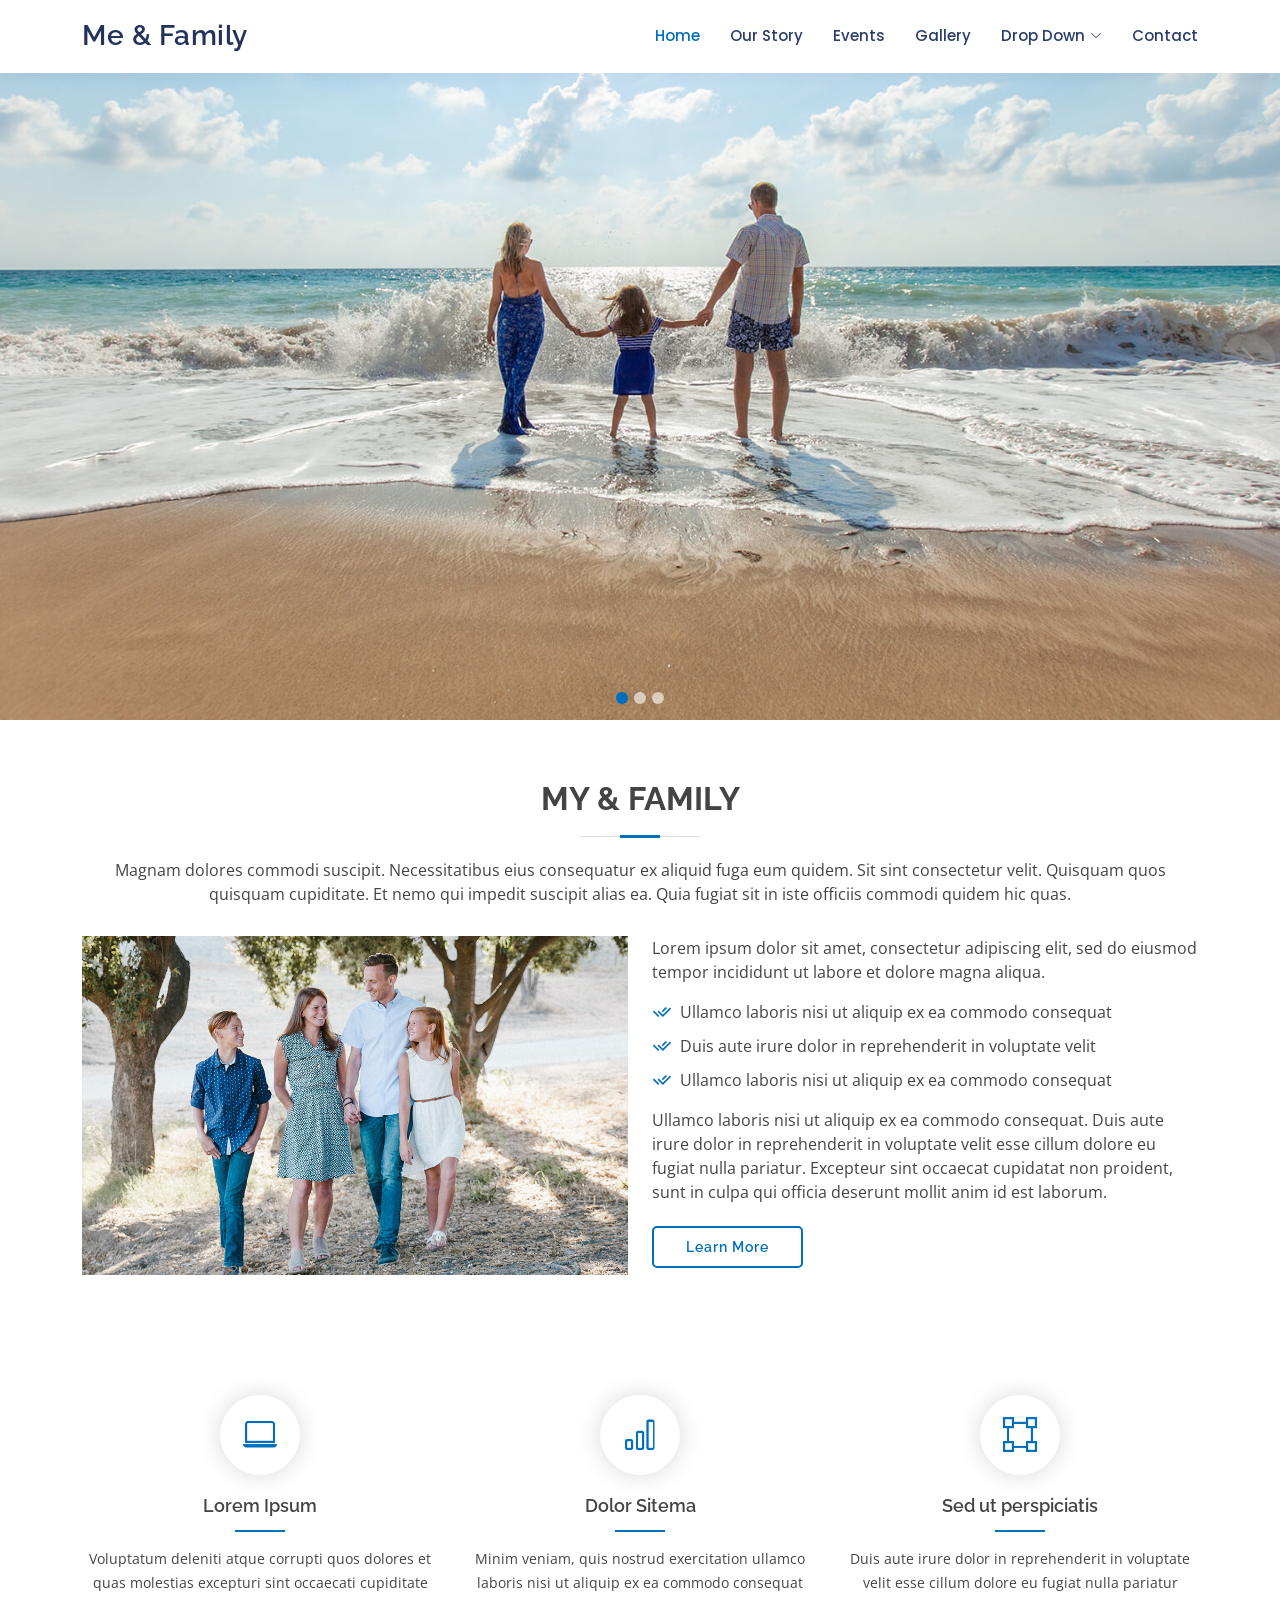
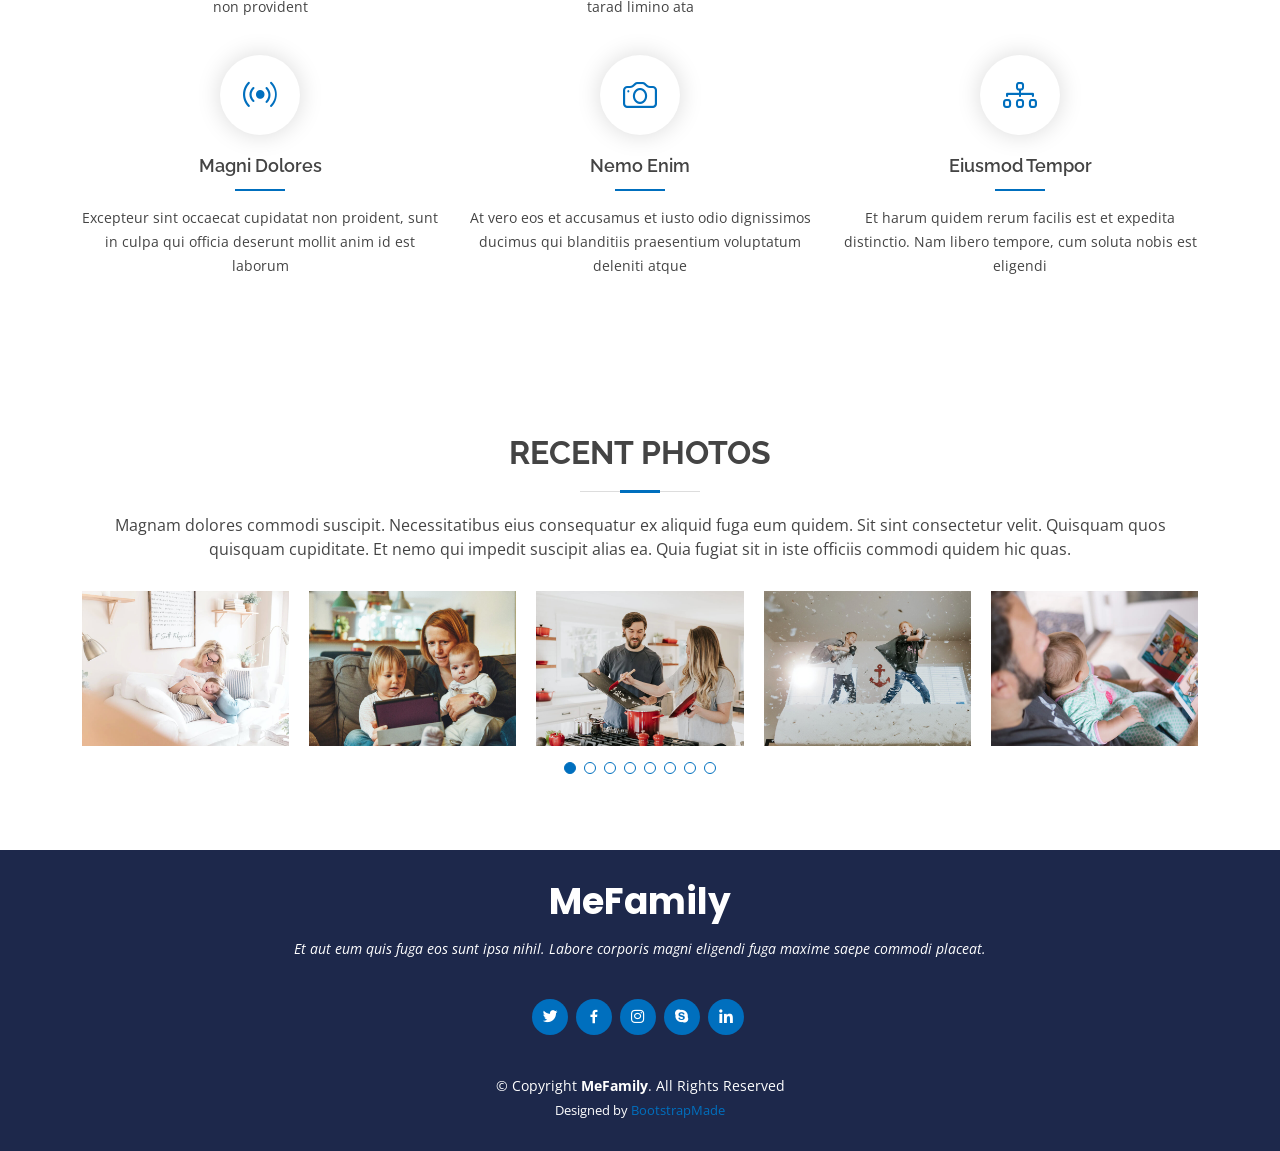
<file: MeFamily/index.html>
<!DOCTYPE html>
<html lang="en">

<head>
  <meta charset="utf-8">
  <meta content="width=device-width, initial-scale=1.0" name="viewport">

  <title>MeFamily Bootstrap Template - Index</title>
  <meta content="" name="description">
  <meta content="" name="keywords">

  <!-- Favicons -->
  <link href="assets/img/favicon.png" rel="icon">
  <link href="assets/img/apple-touch-icon.png" rel="apple-touch-icon">

  <!-- Google Fonts -->
  <link href="https://fonts.googleapis.com/css?family=Open+Sans:300,300i,400,400i,600,600i,700,700i|Raleway:300,300i,400,400i,500,500i,600,600i,700,700i|Poppins:300,300i,400,400i,500,500i,600,600i,700,700i" rel="stylesheet">

  <!-- Vendor CSS Files -->
  <link href="assets/vendor/bootstrap/css/bootstrap.min.css" rel="stylesheet">
  <link href="assets/vendor/bootstrap-icons/bootstrap-icons.css" rel="stylesheet">
  <link href="assets/vendor/boxicons/css/boxicons.min.css" rel="stylesheet">
  <link href="assets/vendor/glightbox/css/glightbox.min.css" rel="stylesheet">
  <link href="assets/vendor/remixicon/remixicon.css" rel="stylesheet">
  <link href="assets/vendor/swiper/swiper-bundle.min.css" rel="stylesheet">

  <!-- Template Main CSS File -->
  <link href="assets/css/style.css" rel="stylesheet">

  <!-- =======================================================
  * Template Name: MeFamily - v4.2.0
  * Template URL: https://bootstrapmade.com/family-multipurpose-html-bootstrap-template-free/
  * Author: BootstrapMade.com
  * License: https://bootstrapmade.com/license/
  ======================================================== -->
</head>

<body>

  <!-- ======= Header ======= -->
  <header id="header" class="fixed-top">
    <div class="container d-flex align-items-center justify-content-between">

      <h1 class="logo"><a href="index.html">Me &amp; Family</a></h1>
      <!-- Uncomment below if you prefer to use an image logo -->
      <!-- <a href="index.html" class="logo"><img src="assets/img/logo.png" alt="" class="img-fluid"></a>-->

      <nav id="navbar" class="navbar">
        <ul>
          <li><a class="active" href="index.html">Home</a></li>
          <li><a href="our-story.html">Our Story</a></li>
          <li><a href="events.html">Events</a></li>
          <li><a href="gallery.html">Gallery</a></li>
          <li class="dropdown"><a href="#"><span>Drop Down</span> <i class="bi bi-chevron-down"></i></a>
            <ul>
              <li><a href="#">Drop Down 1</a></li>
              <li class="dropdown"><a href="#"><span>Deep Drop Down</span> <i class="bi bi-chevron-right"></i></a>
                <ul>
                  <li><a href="#">Deep Drop Down 1</a></li>
                  <li><a href="#">Deep Drop Down 2</a></li>
                  <li><a href="#">Deep Drop Down 3</a></li>
                  <li><a href="#">Deep Drop Down 4</a></li>
                  <li><a href="#">Deep Drop Down 5</a></li>
                </ul>
              </li>
              <li><a href="#">Drop Down 2</a></li>
              <li><a href="#">Drop Down 3</a></li>
              <li><a href="#">Drop Down 4</a></li>
            </ul>
          </li>
          <li><a href="contact.html">Contact</a></li>
        </ul>
        <i class="bi bi-list mobile-nav-toggle"></i>
      </nav><!-- .navbar -->

    </div>
  </header><!-- End Header -->

  <!-- ======= Hero Section ======= -->
  <section id="hero">
    <div id="heroCarousel" data-bs-interval="5000" class="carousel slide carousel-fade" data-bs-ride="carousel">

      <ol class="carousel-indicators" id="hero-carousel-indicators"></ol>

      <div class="carousel-inner" role="listbox">

        <!-- Slide 1 -->
        <div class="carousel-item active" style="background-image: url(assets/img/slide/slide-1.jpg)">
        </div>

        <!-- Slide 2 -->
        <div class="carousel-item" style="background-image: url(assets/img/slide/slide-2.jpg)">
        </div>

        <!-- Slide 3 -->
        <div class="carousel-item" style="background-image: url(assets/img/slide/slide-3.jpg)">
        </div>

      </div>

      <a class="carousel-control-prev" href="#heroCarousel" role="button" data-bs-slide="prev">
        <span class="carousel-control-prev-icon bi bi-chevron-left" aria-hidden="true"></span>
      </a>

      <a class="carousel-control-next" href="#heroCarousel" role="button" data-bs-slide="next">
        <span class="carousel-control-next-icon bi bi-chevron-right" aria-hidden="true"></span>
      </a>

    </div>
  </section><!-- End Hero -->

  <main id="main">

    <!-- ======= My & Family Section ======= -->
    <section id="about" class="about">
      <div class="container">

        <div class="section-title">
          <h2>My & Family</h2>
          <p>Magnam dolores commodi suscipit. Necessitatibus eius consequatur ex aliquid fuga eum quidem. Sit sint consectetur velit. Quisquam quos quisquam cupiditate. Et nemo qui impedit suscipit alias ea. Quia fugiat sit in iste officiis commodi quidem hic quas.</p>
        </div>

        <div class="row content">
          <div class="col-lg-6">
            <img src="assets/img/about.jpg" class="img-fluid" alt="">
          </div>
          <div class="col-lg-6 pt-4 pt-lg-0">
            <p>
              Lorem ipsum dolor sit amet, consectetur adipiscing elit, sed do eiusmod tempor incididunt ut labore et dolore
              magna aliqua.
            </p>
            <ul>
              <li><i class="ri-check-double-line"></i> Ullamco laboris nisi ut aliquip ex ea commodo consequat</li>
              <li><i class="ri-check-double-line"></i> Duis aute irure dolor in reprehenderit in voluptate velit</li>
              <li><i class="ri-check-double-line"></i> Ullamco laboris nisi ut aliquip ex ea commodo consequat</li>
            </ul>
            <p>
              Ullamco laboris nisi ut aliquip ex ea commodo consequat. Duis aute irure dolor in reprehenderit in voluptate
              velit esse cillum dolore eu fugiat nulla pariatur. Excepteur sint occaecat cupidatat non proident, sunt in
              culpa qui officia deserunt mollit anim id est laborum.
            </p>
            <a href="our-story.html" class="btn-learn-more">Learn More</a>
          </div>
        </div>

      </div>
    </section><!-- End My & Family Section -->

    <!-- ======= Features Section ======= -->
    <section id="features" class="features">
      <div class="container">

        <div class="row">
          <div class="col-lg-4 col-md-6 icon-box">
            <div class="icon"><i class="bi bi-laptop"></i></div>
            <h4 class="title"><a href="">Lorem Ipsum</a></h4>
            <p class="description">Voluptatum deleniti atque corrupti quos dolores et quas molestias excepturi sint occaecati cupiditate non provident</p>
          </div>
          <div class="col-lg-4 col-md-6 icon-box">
            <div class="icon"><i class="bi bi-bar-chart"></i></div>
            <h4 class="title"><a href="">Dolor Sitema</a></h4>
            <p class="description">Minim veniam, quis nostrud exercitation ullamco laboris nisi ut aliquip ex ea commodo consequat tarad limino ata</p>
          </div>
          <div class="col-lg-4 col-md-6 icon-box">
            <div class="icon"><i class="bi bi-bounding-box"></i></div>
            <h4 class="title"><a href="">Sed ut perspiciatis</a></h4>
            <p class="description">Duis aute irure dolor in reprehenderit in voluptate velit esse cillum dolore eu fugiat nulla pariatur</p>
          </div>
          <div class="col-lg-4 col-md-6 icon-box">
            <div class="icon"><i class="bi bi-broadcast"></i></div>
            <h4 class="title"><a href="">Magni Dolores</a></h4>
            <p class="description">Excepteur sint occaecat cupidatat non proident, sunt in culpa qui officia deserunt mollit anim id est laborum</p>
          </div>
          <div class="col-lg-4 col-md-6 icon-box">
            <div class="icon"><i class="bi bi-camera"></i></div>
            <h4 class="title"><a href="">Nemo Enim</a></h4>
            <p class="description">At vero eos et accusamus et iusto odio dignissimos ducimus qui blanditiis praesentium voluptatum deleniti atque</p>
          </div>
          <div class="col-lg-4 col-md-6 icon-box">
            <div class="icon"><i class="bi bi-diagram-3"></i></div>
            <h4 class="title"><a href="">Eiusmod Tempor</a></h4>
            <p class="description">Et harum quidem rerum facilis est et expedita distinctio. Nam libero tempore, cum soluta nobis est eligendi</p>
          </div>
        </div>

      </div>
    </section><!-- End Features Section -->

    <!-- ======= Recent Photos Section ======= -->
    <section id="recent-photos" class="recent-photos">
      <div class="container">

        <div class="section-title">
          <h2>Recent Photos</h2>
          <p>Magnam dolores commodi suscipit. Necessitatibus eius consequatur ex aliquid fuga eum quidem. Sit sint consectetur velit. Quisquam quos quisquam cupiditate. Et nemo qui impedit suscipit alias ea. Quia fugiat sit in iste officiis commodi quidem hic quas.</p>
        </div>

        <div class="recent-photos-slider swiper-container">
          <div class="swiper-wrapper align-items-center">
            <div class="swiper-slide"><a href="assets/img/recent-photos/recent-photos-1.jpg" class="glightbox"><img src="assets/img/recent-photos/recent-photos-1.jpg" class="img-fluid" alt=""></a></div>
            <div class="swiper-slide"><a href="assets/img/recent-photos/recent-photos-2.jpg" class="glightbox"><img src="assets/img/recent-photos/recent-photos-2.jpg" class="img-fluid" alt=""></a></div>
            <div class="swiper-slide"><a href="assets/img/recent-photos/recent-photos-3.jpg" class="glightbox"><img src="assets/img/recent-photos/recent-photos-3.jpg" class="img-fluid" alt=""></a></div>
            <div class="swiper-slide"><a href="assets/img/recent-photos/recent-photos-4.jpg" class="glightbox"><img src="assets/img/recent-photos/recent-photos-4.jpg" class="img-fluid" alt=""></a></div>
            <div class="swiper-slide"><a href="assets/img/recent-photos/recent-photos-5.jpg" class="glightbox"><img src="assets/img/recent-photos/recent-photos-5.jpg" class="img-fluid" alt=""></a></div>
            <div class="swiper-slide"><a href="assets/img/recent-photos/recent-photos-6.jpg" class="glightbox"><img src="assets/img/recent-photos/recent-photos-6.jpg" class="img-fluid" alt=""></a></div>
            <div class="swiper-slide"><a href="assets/img/recent-photos/recent-photos-7.jpg" class="glightbox"><img src="assets/img/recent-photos/recent-photos-7.jpg" class="img-fluid" alt=""></a></div>
            <div class="swiper-slide"><a href="assets/img/recent-photos/recent-photos-8.jpg" class="glightbox"><img src="assets/img/recent-photos/recent-photos-8.jpg" class="img-fluid" alt=""></a></div>
          </div>
          <div class="swiper-pagination"></div>
        </div>

      </div>
    </section><!-- End Recent Photos Section -->

  </main><!-- End #main -->

  <!-- ======= Footer ======= -->
  <footer id="footer">
    <div class="container">
      <h3>MeFamily</h3>
      <p>Et aut eum quis fuga eos sunt ipsa nihil. Labore corporis magni eligendi fuga maxime saepe commodi placeat.</p>
      <div class="social-links">
        <a href="#" class="twitter"><i class="bx bxl-twitter"></i></a>
        <a href="#" class="facebook"><i class="bx bxl-facebook"></i></a>
        <a href="#" class="instagram"><i class="bx bxl-instagram"></i></a>
        <a href="#" class="google-plus"><i class="bx bxl-skype"></i></a>
        <a href="#" class="linkedin"><i class="bx bxl-linkedin"></i></a>
      </div>
      <div class="copyright">
        &copy; Copyright <strong><span>MeFamily</span></strong>. All Rights Reserved
      </div>
      <div class="credits">
        <!-- All the links in the footer should remain intact. -->
        <!-- You can delete the links only if you purchased the pro version. -->
        <!-- Licensing information: https://bootstrapmade.com/license/ -->
        <!-- Purchase the pro version with working PHP/AJAX contact form: https://bootstrapmade.com/family-multipurpose-html-bootstrap-template-free/ -->
        Designed by <a href="https://bootstrapmade.com/">BootstrapMade</a>
      </div>
    </div>
  </footer><!-- End Footer -->

  <a href="#" class="back-to-top d-flex align-items-center justify-content-center"><i class="bi bi-arrow-up-short"></i></a>

  <!-- Vendor JS Files -->
  <script src="assets/vendor/bootstrap/js/bootstrap.bundle.min.js"></script>
  <script src="assets/vendor/glightbox/js/glightbox.min.js"></script>
  <script src="assets/vendor/isotope-layout/isotope.pkgd.min.js"></script>
  <script src="assets/vendor/php-email-form/validate.js"></script>
  <script src="assets/vendor/swiper/swiper-bundle.min.js"></script>

  <!-- Template Main JS File -->
  <script src="assets/js/main.js"></script>

</body>

</html>
</file>
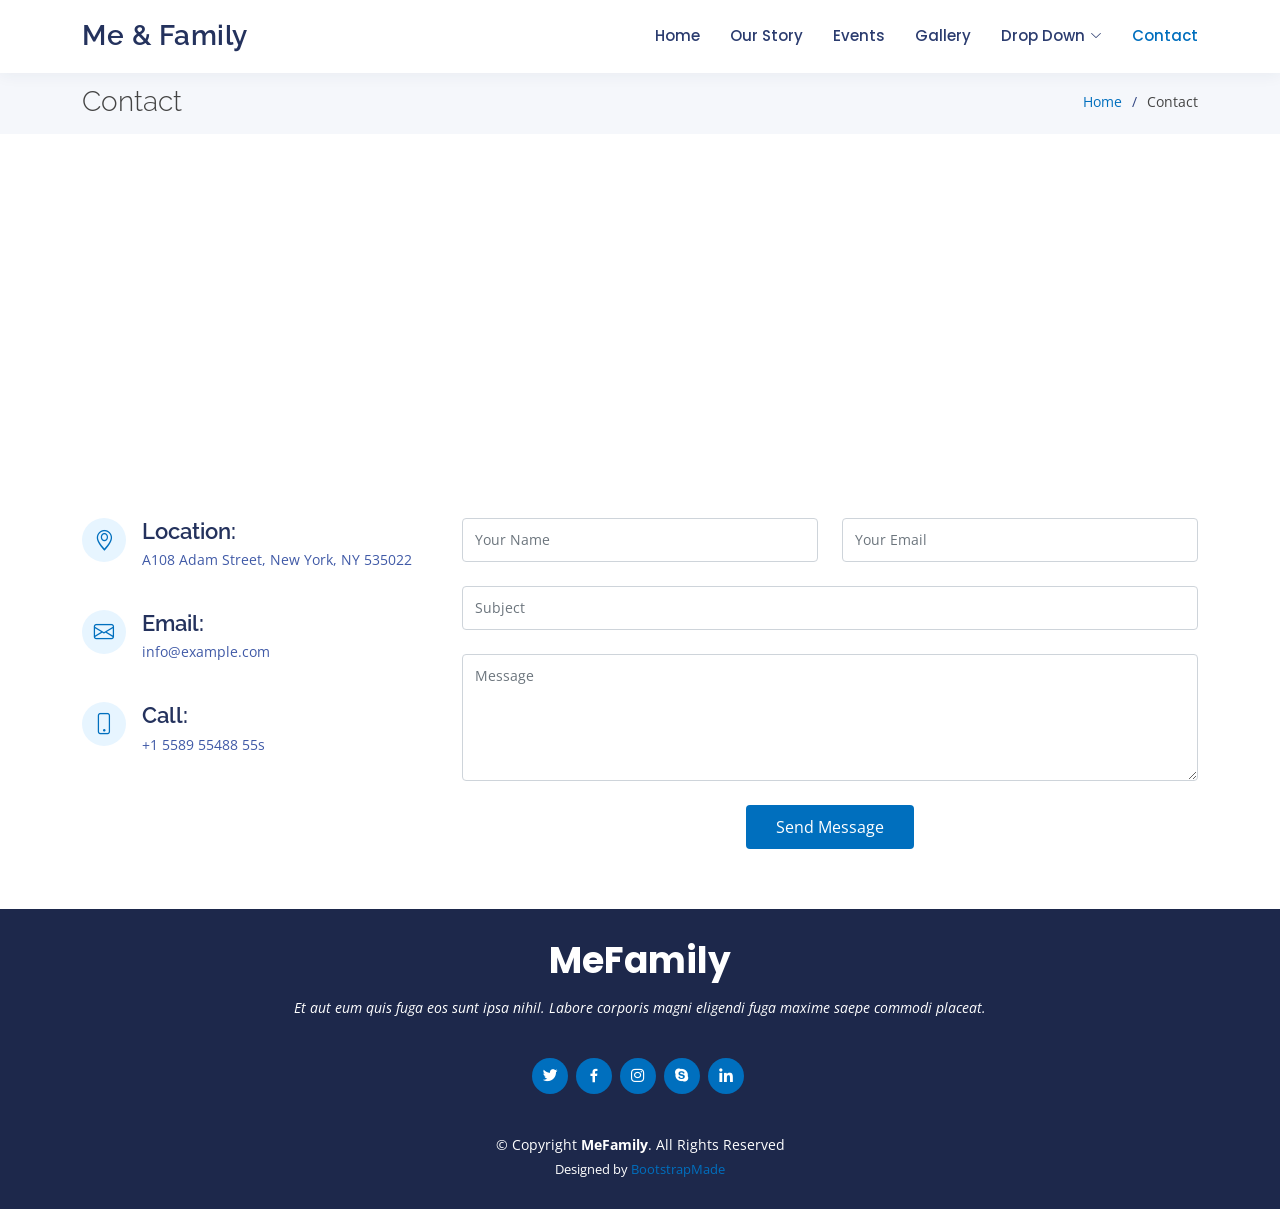
<file: MeFamily/contact.html>
<!DOCTYPE html>
<html lang="en">

<head>
  <meta charset="utf-8">
  <meta content="width=device-width, initial-scale=1.0" name="viewport">

  <title>Contact - MeFamily Bootstrap Template</title>
  <meta content="" name="description">
  <meta content="" name="keywords">

  <!-- Favicons -->
  <link href="assets/img/favicon.png" rel="icon">
  <link href="assets/img/apple-touch-icon.png" rel="apple-touch-icon">

  <!-- Google Fonts -->
  <link href="https://fonts.googleapis.com/css?family=Open+Sans:300,300i,400,400i,600,600i,700,700i|Raleway:300,300i,400,400i,500,500i,600,600i,700,700i|Poppins:300,300i,400,400i,500,500i,600,600i,700,700i" rel="stylesheet">

  <!-- Vendor CSS Files -->
  <link href="assets/vendor/bootstrap/css/bootstrap.min.css" rel="stylesheet">
  <link href="assets/vendor/bootstrap-icons/bootstrap-icons.css" rel="stylesheet">
  <link href="assets/vendor/boxicons/css/boxicons.min.css" rel="stylesheet">
  <link href="assets/vendor/glightbox/css/glightbox.min.css" rel="stylesheet">
  <link href="assets/vendor/remixicon/remixicon.css" rel="stylesheet">
  <link href="assets/vendor/swiper/swiper-bundle.min.css" rel="stylesheet">

  <!-- Template Main CSS File -->
  <link href="assets/css/style.css" rel="stylesheet">

  <!-- =======================================================
  * Template Name: MeFamily - v4.2.0
  * Template URL: https://bootstrapmade.com/family-multipurpose-html-bootstrap-template-free/
  * Author: BootstrapMade.com
  * License: https://bootstrapmade.com/license/
  ======================================================== -->
</head>

<body>

  <!-- ======= Header ======= -->
  <header id="header" class="fixed-top">
    <div class="container d-flex align-items-center justify-content-between">

      <h1 class="logo"><a href="index.html">Me &amp; Family</a></h1>
      <!-- Uncomment below if you prefer to use an image logo -->
      <!-- <a href="index.html" class="logo"><img src="assets/img/logo.png" alt="" class="img-fluid"></a>-->

      <nav id="navbar" class="navbar">
        <ul>
          <li><a href="index.html">Home</a></li>
          <li><a href="our-story.html">Our Story</a></li>
          <li><a href="events.html">Events</a></li>
          <li><a href="gallery.html">Gallery</a></li>
          <li class="dropdown"><a href="#"><span>Drop Down</span> <i class="bi bi-chevron-down"></i></a>
            <ul>
              <li><a href="#">Drop Down 1</a></li>
              <li class="dropdown"><a href="#"><span>Deep Drop Down</span> <i class="bi bi-chevron-right"></i></a>
                <ul>
                  <li><a href="#">Deep Drop Down 1</a></li>
                  <li><a href="#">Deep Drop Down 2</a></li>
                  <li><a href="#">Deep Drop Down 3</a></li>
                  <li><a href="#">Deep Drop Down 4</a></li>
                  <li><a href="#">Deep Drop Down 5</a></li>
                </ul>
              </li>
              <li><a href="#">Drop Down 2</a></li>
              <li><a href="#">Drop Down 3</a></li>
              <li><a href="#">Drop Down 4</a></li>
            </ul>
          </li>
          <li><a class="active" href="contact.html">Contact</a></li>
        </ul>
        <i class="bi bi-list mobile-nav-toggle"></i>
      </nav><!-- .navbar -->

    </div>
  </header><!-- End Header -->

  <main id="main">

    <!-- ======= Breadcrumbs ======= -->
    <section id="breadcrumbs" class="breadcrumbs">
      <div class="container">

        <div class="d-flex justify-content-between align-items-center">
          <h2>Contact</h2>
          <ol>
            <li><a href="index.html">Home</a></li>
            <li>Contact</li>
          </ol>
        </div>

      </div>
    </section><!-- End Breadcrumbs -->

    <!-- ======= Contact Us Section ======= -->
    <section id="contact-us" class="contact-us">
      <div class="container">

        <div>
          <iframe style="border:0; width: 100%; height: 270px;" src="https://www.google.com/maps/embed?pb=!1m14!1m8!1m3!1d12097.433213460943!2d-74.0062269!3d40.7101282!3m2!1i1024!2i768!4f13.1!3m3!1m2!1s0x0%3A0xb89d1fe6bc499443!2sDowntown+Conference+Center!5e0!3m2!1smk!2sbg!4v1539943755621" frameborder="0" allowfullscreen></iframe>
        </div>

        <div class="row mt-5">

          <div class="col-lg-4">
            <div class="info">
              <div class="address">
                <i class="bi bi-geo-alt"></i>
                <h4>Location:</h4>
                <p>A108 Adam Street, New York, NY 535022</p>
              </div>

              <div class="email">
                <i class="bi bi-envelope"></i>
                <h4>Email:</h4>
                <p>info@example.com</p>
              </div>

              <div class="phone">
                <i class="bi bi-phone"></i>
                <h4>Call:</h4>
                <p>+1 5589 55488 55s</p>
              </div>

            </div>

          </div>

          <div class="col-lg-8 mt-5 mt-lg-0">

            <form action="forms/contact.php" method="post" role="form" class="php-email-form">
              <div class="row">
                <div class="col-md-6 form-group">
                  <input type="text" name="name" class="form-control" id="name" placeholder="Your Name" required>
                  <div class="validate"></div>
                </div>
                <div class="col-md-6 form-group mt-3 mt-md-0">
                  <input type="email" class="form-control" name="email" id="email" placeholder="Your Email" required>
                  <div class="validate"></div>
                </div>
              </div>
              <div class="form-group mt-3">
                <input type="text" class="form-control" name="subject" id="subject" placeholder="Subject" data-rule="minlen:4" required>
                <div class="validate"></div>
              </div>
              <div class="form-group mt-3">
                <textarea class="form-control" name="message" rows="5" placeholder="Message" required></textarea>
                <div class="validate"></div>
              </div>
              <div class="my-3">
                <div class="loading">Loading</div>
                <div class="error-message"></div>
                <div class="sent-message">Your message has been sent. Thank you!</div>
              </div>
              <div class="text-center"><button type="submit">Send Message</button></div>
            </form>

          </div>

        </div>

      </div>
    </section><!-- End Contact Us Section -->

  </main><!-- End #main -->

  <!-- ======= Footer ======= -->
  <footer id="footer">
    <div class="container">
      <h3>MeFamily</h3>
      <p>Et aut eum quis fuga eos sunt ipsa nihil. Labore corporis magni eligendi fuga maxime saepe commodi placeat.</p>
      <div class="social-links">
        <a href="#" class="twitter"><i class="bx bxl-twitter"></i></a>
        <a href="#" class="facebook"><i class="bx bxl-facebook"></i></a>
        <a href="#" class="instagram"><i class="bx bxl-instagram"></i></a>
        <a href="#" class="google-plus"><i class="bx bxl-skype"></i></a>
        <a href="#" class="linkedin"><i class="bx bxl-linkedin"></i></a>
      </div>
      <div class="copyright">
        &copy; Copyright <strong><span>MeFamily</span></strong>. All Rights Reserved
      </div>
      <div class="credits">
        <!-- All the links in the footer should remain intact. -->
        <!-- You can delete the links only if you purchased the pro version. -->
        <!-- Licensing information: https://bootstrapmade.com/license/ -->
        <!-- Purchase the pro version with working PHP/AJAX contact form: https://bootstrapmade.com/family-multipurpose-html-bootstrap-template-free/ -->
        Designed by <a href="https://bootstrapmade.com/">BootstrapMade</a>
      </div>
    </div>
  </footer><!-- End Footer -->

  <a href="#" class="back-to-top d-flex align-items-center justify-content-center"><i class="bi bi-arrow-up-short"></i></a>

  <!-- Vendor JS Files -->
  <script src="assets/vendor/bootstrap/js/bootstrap.bundle.min.js"></script>
  <script src="assets/vendor/glightbox/js/glightbox.min.js"></script>
  <script src="assets/vendor/isotope-layout/isotope.pkgd.min.js"></script>
  <script src="assets/vendor/php-email-form/validate.js"></script>
  <script src="assets/vendor/swiper/swiper-bundle.min.js"></script>

  <!-- Template Main JS File -->
  <script src="assets/js/main.js"></script>

</body>

</html>
</file>
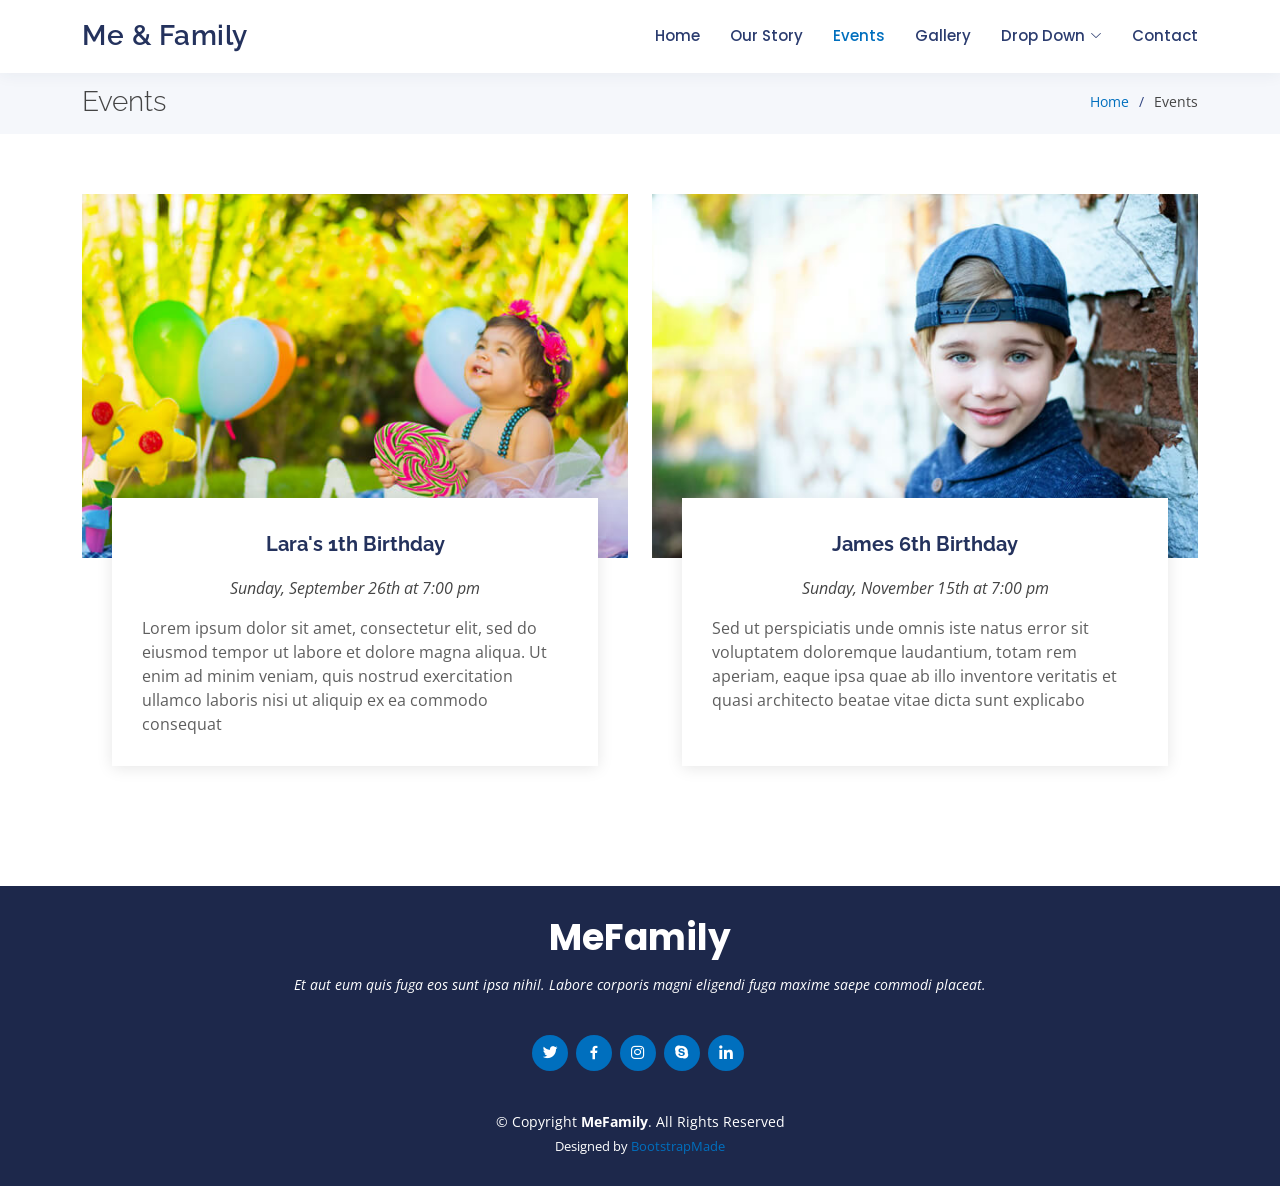
<file: MeFamily/events.html>
<!DOCTYPE html>
<html lang="en">

<head>
  <meta charset="utf-8">
  <meta content="width=device-width, initial-scale=1.0" name="viewport">

  <title>Events - MeFamily Bootstrap Template</title>
  <meta content="" name="description">
  <meta content="" name="keywords">

  <!-- Favicons -->
  <link href="assets/img/favicon.png" rel="icon">
  <link href="assets/img/apple-touch-icon.png" rel="apple-touch-icon">

  <!-- Google Fonts -->
  <link href="https://fonts.googleapis.com/css?family=Open+Sans:300,300i,400,400i,600,600i,700,700i|Raleway:300,300i,400,400i,500,500i,600,600i,700,700i|Poppins:300,300i,400,400i,500,500i,600,600i,700,700i" rel="stylesheet">

  <!-- Vendor CSS Files -->
  <link href="assets/vendor/bootstrap/css/bootstrap.min.css" rel="stylesheet">
  <link href="assets/vendor/bootstrap-icons/bootstrap-icons.css" rel="stylesheet">
  <link href="assets/vendor/boxicons/css/boxicons.min.css" rel="stylesheet">
  <link href="assets/vendor/glightbox/css/glightbox.min.css" rel="stylesheet">
  <link href="assets/vendor/remixicon/remixicon.css" rel="stylesheet">
  <link href="assets/vendor/swiper/swiper-bundle.min.css" rel="stylesheet">

  <!-- Template Main CSS File -->
  <link href="assets/css/style.css" rel="stylesheet">

  <!-- =======================================================
  * Template Name: MeFamily - v4.2.0
  * Template URL: https://bootstrapmade.com/family-multipurpose-html-bootstrap-template-free/
  * Author: BootstrapMade.com
  * License: https://bootstrapmade.com/license/
  ======================================================== -->
</head>

<body>

  <!-- ======= Header ======= -->
  <header id="header" class="fixed-top">
    <div class="container d-flex align-items-center justify-content-between">

      <h1 class="logo"><a href="index.html">Me &amp; Family</a></h1>
      <!-- Uncomment below if you prefer to use an image logo -->
      <!-- <a href="index.html" class="logo"><img src="assets/img/logo.png" alt="" class="img-fluid"></a>-->

      <nav id="navbar" class="navbar">
        <ul>
          <li><a href="index.html">Home</a></li>
          <li><a href="our-story.html">Our Story</a></li>
          <li><a class="active" href="events.html">Events</a></li>
          <li><a href="gallery.html">Gallery</a></li>
          <li class="dropdown"><a href="#"><span>Drop Down</span> <i class="bi bi-chevron-down"></i></a>
            <ul>
              <li><a href="#">Drop Down 1</a></li>
              <li class="dropdown"><a href="#"><span>Deep Drop Down</span> <i class="bi bi-chevron-right"></i></a>
                <ul>
                  <li><a href="#">Deep Drop Down 1</a></li>
                  <li><a href="#">Deep Drop Down 2</a></li>
                  <li><a href="#">Deep Drop Down 3</a></li>
                  <li><a href="#">Deep Drop Down 4</a></li>
                  <li><a href="#">Deep Drop Down 5</a></li>
                </ul>
              </li>
              <li><a href="#">Drop Down 2</a></li>
              <li><a href="#">Drop Down 3</a></li>
              <li><a href="#">Drop Down 4</a></li>
            </ul>
          </li>
          <li><a href="contact.html">Contact</a></li>
        </ul>
        <i class="bi bi-list mobile-nav-toggle"></i>
      </nav><!-- .navbar -->

    </div>
  </header><!-- End Header -->

  <main id="main">

    <!-- ======= Breadcrumbs ======= -->
    <section id="breadcrumbs" class="breadcrumbs">
      <div class="container">

        <div class="d-flex justify-content-between align-items-center">
          <h2>Events</h2>
          <ol>
            <li><a href="index.html">Home</a></li>
            <li>Events</li>
          </ol>
        </div>

      </div>
    </section><!-- End Breadcrumbs -->

    <!-- ======= Event List Section ======= -->
    <section id="event-list" class="event-list">
      <div class="container">

        <div class="row">
          <div class="col-md-6 d-flex align-items-stretch">
            <div class="card">
              <div class="card-img">
                <img src="assets/img/events-1.jpg" alt="...">
              </div>
              <div class="card-body">
                <h5 class="card-title">Lara's 1th Birthday</h5>
                <p class="fst-italic text-center">Sunday, September 26th at 7:00 pm</p>
                <p class="card-text">Lorem ipsum dolor sit amet, consectetur elit, sed do eiusmod tempor ut labore et dolore magna aliqua. Ut enim ad minim veniam, quis nostrud exercitation ullamco laboris nisi ut aliquip ex ea commodo consequat</p>
              </div>
            </div>
          </div>
          <div class="col-md-6 d-flex align-items-stretch">
            <div class="card">
              <div class="card-img">
                <img src="assets/img/events-2.jpg" alt="...">
              </div>
              <div class="card-body">
                <h5 class="card-title">James 6th Birthday</h5>
                <p class="fst-italic text-center">Sunday, November 15th at 7:00 pm</p>
                <p class="card-text">Sed ut perspiciatis unde omnis iste natus error sit voluptatem doloremque laudantium, totam rem aperiam, eaque ipsa quae ab illo inventore veritatis et quasi architecto beatae vitae dicta sunt explicabo</p>
              </div>
            </div>

          </div>
        </div>

      </div>
    </section><!-- End Event List Section -->

  </main><!-- End #main -->

  <!-- ======= Footer ======= -->
  <footer id="footer">
    <div class="container">
      <h3>MeFamily</h3>
      <p>Et aut eum quis fuga eos sunt ipsa nihil. Labore corporis magni eligendi fuga maxime saepe commodi placeat.</p>
      <div class="social-links">
        <a href="#" class="twitter"><i class="bx bxl-twitter"></i></a>
        <a href="#" class="facebook"><i class="bx bxl-facebook"></i></a>
        <a href="#" class="instagram"><i class="bx bxl-instagram"></i></a>
        <a href="#" class="google-plus"><i class="bx bxl-skype"></i></a>
        <a href="#" class="linkedin"><i class="bx bxl-linkedin"></i></a>
      </div>
      <div class="copyright">
        &copy; Copyright <strong><span>MeFamily</span></strong>. All Rights Reserved
      </div>
      <div class="credits">
        <!-- All the links in the footer should remain intact. -->
        <!-- You can delete the links only if you purchased the pro version. -->
        <!-- Licensing information: https://bootstrapmade.com/license/ -->
        <!-- Purchase the pro version with working PHP/AJAX contact form: https://bootstrapmade.com/family-multipurpose-html-bootstrap-template-free/ -->
        Designed by <a href="https://bootstrapmade.com/">BootstrapMade</a>
      </div>
    </div>
  </footer><!-- End Footer -->

  <a href="#" class="back-to-top d-flex align-items-center justify-content-center"><i class="bi bi-arrow-up-short"></i></a>

  <!-- Vendor JS Files -->
  <script src="assets/vendor/bootstrap/js/bootstrap.bundle.min.js"></script>
  <script src="assets/vendor/glightbox/js/glightbox.min.js"></script>
  <script src="assets/vendor/isotope-layout/isotope.pkgd.min.js"></script>
  <script src="assets/vendor/php-email-form/validate.js"></script>
  <script src="assets/vendor/swiper/swiper-bundle.min.js"></script>

  <!-- Template Main JS File -->
  <script src="assets/js/main.js"></script>

</body>

</html>
</file>
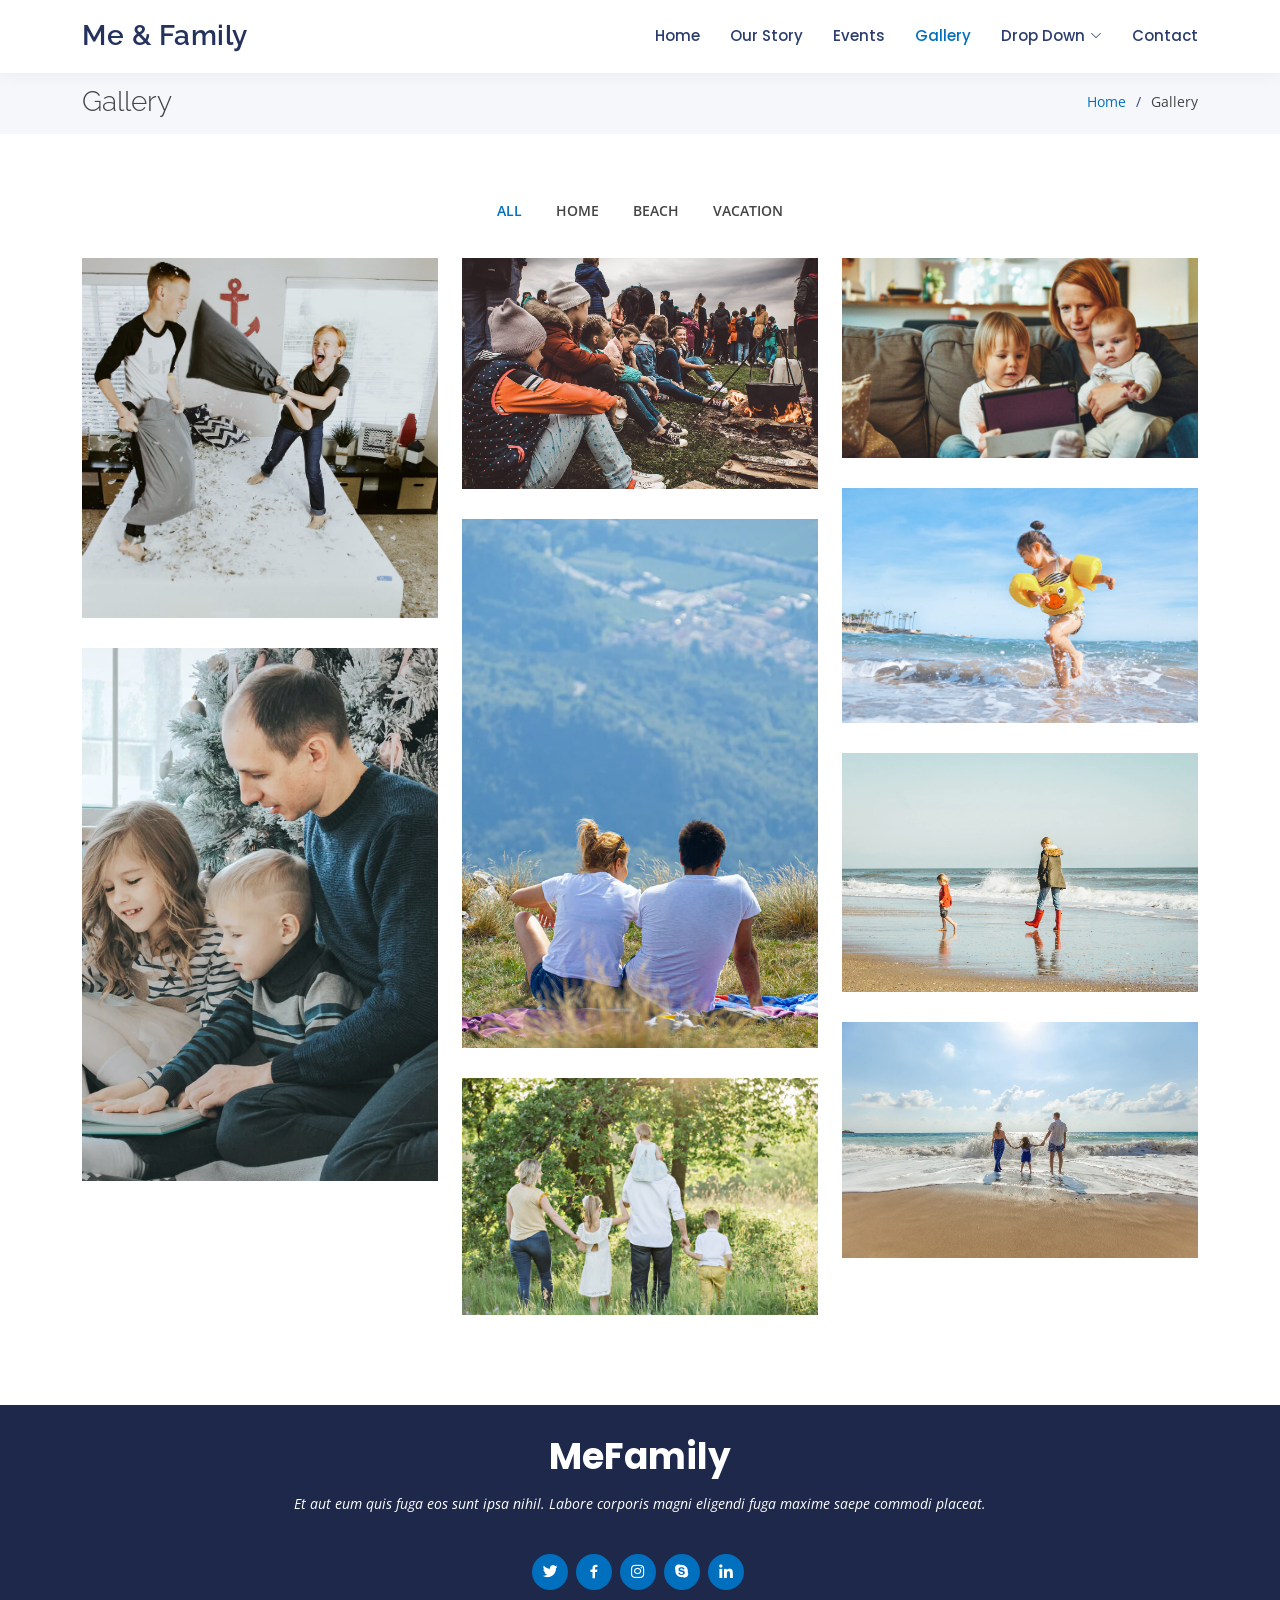
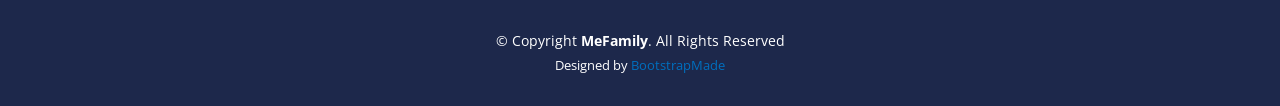
<file: MeFamily/gallery.html>
<!DOCTYPE html>
<html lang="en">

<head>
  <meta charset="utf-8">
  <meta content="width=device-width, initial-scale=1.0" name="viewport">

  <title>Gallery - MeFamily Bootstrap Template</title>
  <meta content="" name="description">
  <meta content="" name="keywords">

  <!-- Favicons -->
  <link href="assets/img/favicon.png" rel="icon">
  <link href="assets/img/apple-touch-icon.png" rel="apple-touch-icon">

  <!-- Google Fonts -->
  <link href="https://fonts.googleapis.com/css?family=Open+Sans:300,300i,400,400i,600,600i,700,700i|Raleway:300,300i,400,400i,500,500i,600,600i,700,700i|Poppins:300,300i,400,400i,500,500i,600,600i,700,700i" rel="stylesheet">

  <!-- Vendor CSS Files -->
  <link href="assets/vendor/bootstrap/css/bootstrap.min.css" rel="stylesheet">
  <link href="assets/vendor/bootstrap-icons/bootstrap-icons.css" rel="stylesheet">
  <link href="assets/vendor/boxicons/css/boxicons.min.css" rel="stylesheet">
  <link href="assets/vendor/glightbox/css/glightbox.min.css" rel="stylesheet">
  <link href="assets/vendor/remixicon/remixicon.css" rel="stylesheet">
  <link href="assets/vendor/swiper/swiper-bundle.min.css" rel="stylesheet">

  <!-- Template Main CSS File -->
  <link href="assets/css/style.css" rel="stylesheet">

  <!-- =======================================================
  * Template Name: MeFamily - v4.2.0
  * Template URL: https://bootstrapmade.com/family-multipurpose-html-bootstrap-template-free/
  * Author: BootstrapMade.com
  * License: https://bootstrapmade.com/license/
  ======================================================== -->
</head>

<body>

  <!-- ======= Header ======= -->
  <header id="header" class="fixed-top">
    <div class="container d-flex align-items-center justify-content-between">

      <h1 class="logo"><a href="index.html">Me &amp; Family</a></h1>
      <!-- Uncomment below if you prefer to use an image logo -->
      <!-- <a href="index.html" class="logo"><img src="assets/img/logo.png" alt="" class="img-fluid"></a>-->

      <nav id="navbar" class="navbar">
        <ul>
          <li><a href="index.html">Home</a></li>
          <li><a href="our-story.html">Our Story</a></li>
          <li><a href="events.html">Events</a></li>
          <li><a class="active" href="gallery.html">Gallery</a></li>
          <li class="dropdown"><a href="#"><span>Drop Down</span> <i class="bi bi-chevron-down"></i></a>
            <ul>
              <li><a href="#">Drop Down 1</a></li>
              <li class="dropdown"><a href="#"><span>Deep Drop Down</span> <i class="bi bi-chevron-right"></i></a>
                <ul>
                  <li><a href="#">Deep Drop Down 1</a></li>
                  <li><a href="#">Deep Drop Down 2</a></li>
                  <li><a href="#">Deep Drop Down 3</a></li>
                  <li><a href="#">Deep Drop Down 4</a></li>
                  <li><a href="#">Deep Drop Down 5</a></li>
                </ul>
              </li>
              <li><a href="#">Drop Down 2</a></li>
              <li><a href="#">Drop Down 3</a></li>
              <li><a href="#">Drop Down 4</a></li>
            </ul>
          </li>
          <li><a href="contact.html">Contact</a></li>
        </ul>
        <i class="bi bi-list mobile-nav-toggle"></i>
      </nav><!-- .navbar -->

    </div>
  </header><!-- End Header -->

  <main id="main">

    <!-- ======= Breadcrumbs ======= -->
    <section id="breadcrumbs" class="breadcrumbs">
      <div class="container">

        <div class="d-flex justify-content-between align-items-center">
          <h2>Gallery</h2>
          <ol>
            <li><a href="index.html">Home</a></li>
            <li>Gallery</li>
          </ol>
        </div>

      </div>
    </section><!-- End Breadcrumbs -->

    <!-- ======= Gallery Section ======= -->
    <section id="gallery" class="gallery">
      <div class="container">

        <div class="row">
          <div class="col-lg-12 d-flex justify-content-center">
            <ul id="gallery-flters">
              <li data-filter="*" class="filter-active">All</li>
              <li data-filter=".filter-home">Home</li>
              <li data-filter=".filter-beach">Beach</li>
              <li data-filter=".filter-vacation">Vacation</li>
            </ul>
          </div>
        </div>

        <div class="row gallery-container">

          <div class="col-lg-4 col-md-6 gallery-item filter-home">
            <div class="gallery-wrap">
              <img src="assets/img/gallery/home-1.jpg" class="img-fluid" alt="">
              <div class="gallery-info">
                <h4>Home 1</h4>
                <p>Home</p>
                <div class="gallery-links">
                  <a href="assets/img/gallery/home-1.jpg" class="glightbox" title="Home 1"><i class="bx bx-plus"></i></a>
                </div>
              </div>
            </div>
          </div>

          <div class="col-lg-4 col-md-6 gallery-item filter-vacation">
            <div class="gallery-wrap">
              <img src="assets/img/gallery/vacation-2.jpg" class="img-fluid" alt="">
              <div class="gallery-info">
                <h4>Vacation 2</h4>
                <p>Vacation</p>
                <div class="gallery-links">
                  <a href="assets/img/gallery/vacation-2.jpg" class="glightbox" title="Vacation 2"><i class="bx bx-plus"></i></a>
                </div>
              </div>
            </div>
          </div>

          <div class="col-lg-4 col-md-6 gallery-item filter-home">
            <div class="gallery-wrap">
              <img src="assets/img/gallery/home-2.jpg" class="img-fluid" alt="">
              <div class="gallery-info">
                <h4>Home 2</h4>
                <p>Home</p>
                <div class="gallery-links">
                  <a href="assets/img/gallery/home-2.jpg" class="glightbox" title="Home 2"><i class="bx bx-plus"></i></a>
                </div>
              </div>
            </div>
          </div>

          <div class="col-lg-4 col-md-6 gallery-item filter-beach">
            <div class="gallery-wrap">
              <img src="assets/img/gallery/beach-2.jpg" class="img-fluid" alt="">
              <div class="gallery-info">
                <h4>Beach 2</h4>
                <p>Beach</p>
                <div class="gallery-links">
                  <a href="assets/img/gallery/beach-2.jpg" class="glightbox" title="Beach 2"><i class="bx bx-plus"></i></a>
                </div>
              </div>
            </div>
          </div>

          <div class="col-lg-4 col-md-6 gallery-item filter-vacation">
            <div class="gallery-wrap">
              <img src="assets/img/gallery/vacation-1.jpg" class="img-fluid" alt="">
              <div class="gallery-info">
                <h4>Vacation 1</h4>
                <p>Vacation</p>
                <div class="gallery-links">
                  <a href="assets/img/gallery/vacation-1.jpg" class="glightbox" title="Vacation 1"><i class="bx bx-plus"></i></a>
                </div>
              </div>
            </div>
          </div>

          <div class="col-lg-4 col-md-6 gallery-item filter-home">
            <div class="gallery-wrap">
              <img src="assets/img/gallery/home-3.jpg" class="img-fluid" alt="">
              <div class="gallery-info">
                <h4>Home 3</h4>
                <p>Home</p>
                <div class="gallery-links">
                  <a href="assets/img/gallery/home-3.jpg" class="glightbox" title="Home 3"><i class="bx bx-plus"></i></a>
                </div>
              </div>
            </div>
          </div>

          <div class="col-lg-4 col-md-6 gallery-item filter-beach">
            <div class="gallery-wrap">
              <img src="assets/img/gallery/beach-1.jpg" class="img-fluid" alt="">
              <div class="gallery-info">
                <h4>Beach 1</h4>
                <p>Beach</p>
                <div class="gallery-links">
                  <a href="assets/img/gallery/beach-1.jpg" class="glightbox" title="Beach 1"><i class="bx bx-plus"></i></a>
                </div>
              </div>
            </div>
          </div>

          <div class="col-lg-4 col-md-6 gallery-item filter-beach">
            <div class="gallery-wrap">
              <img src="assets/img/gallery/beach-3.jpg" class="img-fluid" alt="">
              <div class="gallery-info">
                <h4>Beach 3</h4>
                <p>Beach</p>
                <div class="gallery-links">
                  <a href="assets/img/gallery/beach-3.jpg" class="glightbox" title="Beach 3"><i class="bx bx-plus"></i></a>
                </div>
              </div>
            </div>
          </div>

          <div class="col-lg-4 col-md-6 gallery-item filter-vacation">
            <div class="gallery-wrap">
              <img src="assets/img/gallery/vacation-3.jpg" class="img-fluid" alt="">
              <div class="gallery-info">
                <h4>Vacation 3</h4>
                <p>Vacation</p>
                <div class="gallery-links">
                  <a href="assets/img/gallery/vacation-3.jpg" class="glightbox" title="Vacation 3"><i class="bx bx-plus"></i></a>
                </div>
              </div>
            </div>
          </div>

        </div>

      </div>
    </section><!-- End Gallery Section -->

  </main><!-- End #main -->

  <!-- ======= Footer ======= -->
  <footer id="footer">
    <div class="container">
      <h3>MeFamily</h3>
      <p>Et aut eum quis fuga eos sunt ipsa nihil. Labore corporis magni eligendi fuga maxime saepe commodi placeat.</p>
      <div class="social-links">
        <a href="#" class="twitter"><i class="bx bxl-twitter"></i></a>
        <a href="#" class="facebook"><i class="bx bxl-facebook"></i></a>
        <a href="#" class="instagram"><i class="bx bxl-instagram"></i></a>
        <a href="#" class="google-plus"><i class="bx bxl-skype"></i></a>
        <a href="#" class="linkedin"><i class="bx bxl-linkedin"></i></a>
      </div>
      <div class="copyright">
        &copy; Copyright <strong><span>MeFamily</span></strong>. All Rights Reserved
      </div>
      <div class="credits">
        <!-- All the links in the footer should remain intact. -->
        <!-- You can delete the links only if you purchased the pro version. -->
        <!-- Licensing information: https://bootstrapmade.com/license/ -->
        <!-- Purchase the pro version with working PHP/AJAX contact form: https://bootstrapmade.com/family-multipurpose-html-bootstrap-template-free/ -->
        Designed by <a href="https://bootstrapmade.com/">BootstrapMade</a>
      </div>
    </div>
  </footer><!-- End Footer -->

  <a href="#" class="back-to-top d-flex align-items-center justify-content-center"><i class="bi bi-arrow-up-short"></i></a>

  <!-- Vendor JS Files -->
  <script src="assets/vendor/bootstrap/js/bootstrap.bundle.min.js"></script>
  <script src="assets/vendor/glightbox/js/glightbox.min.js"></script>
  <script src="assets/vendor/isotope-layout/isotope.pkgd.min.js"></script>
  <script src="assets/vendor/php-email-form/validate.js"></script>
  <script src="assets/vendor/swiper/swiper-bundle.min.js"></script>

  <!-- Template Main JS File -->
  <script src="assets/js/main.js"></script>

</body>

</html>
</file>
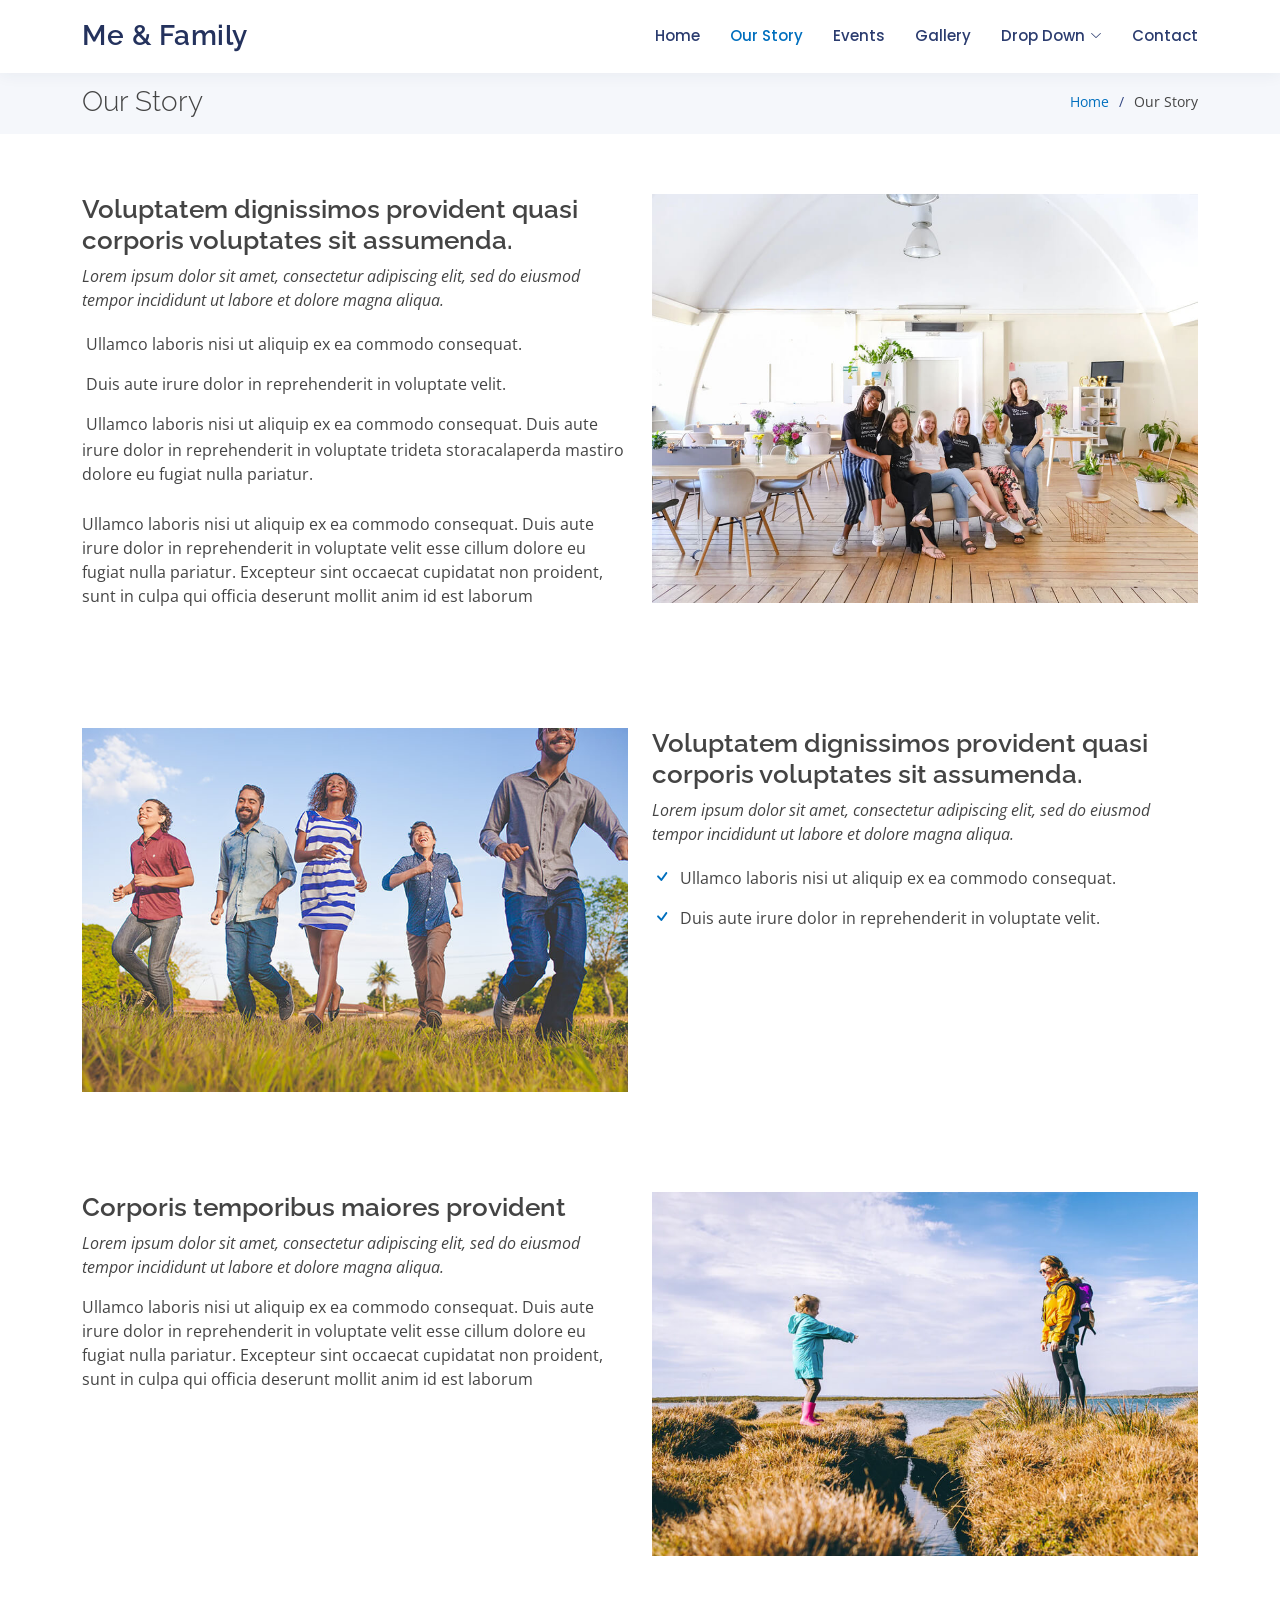
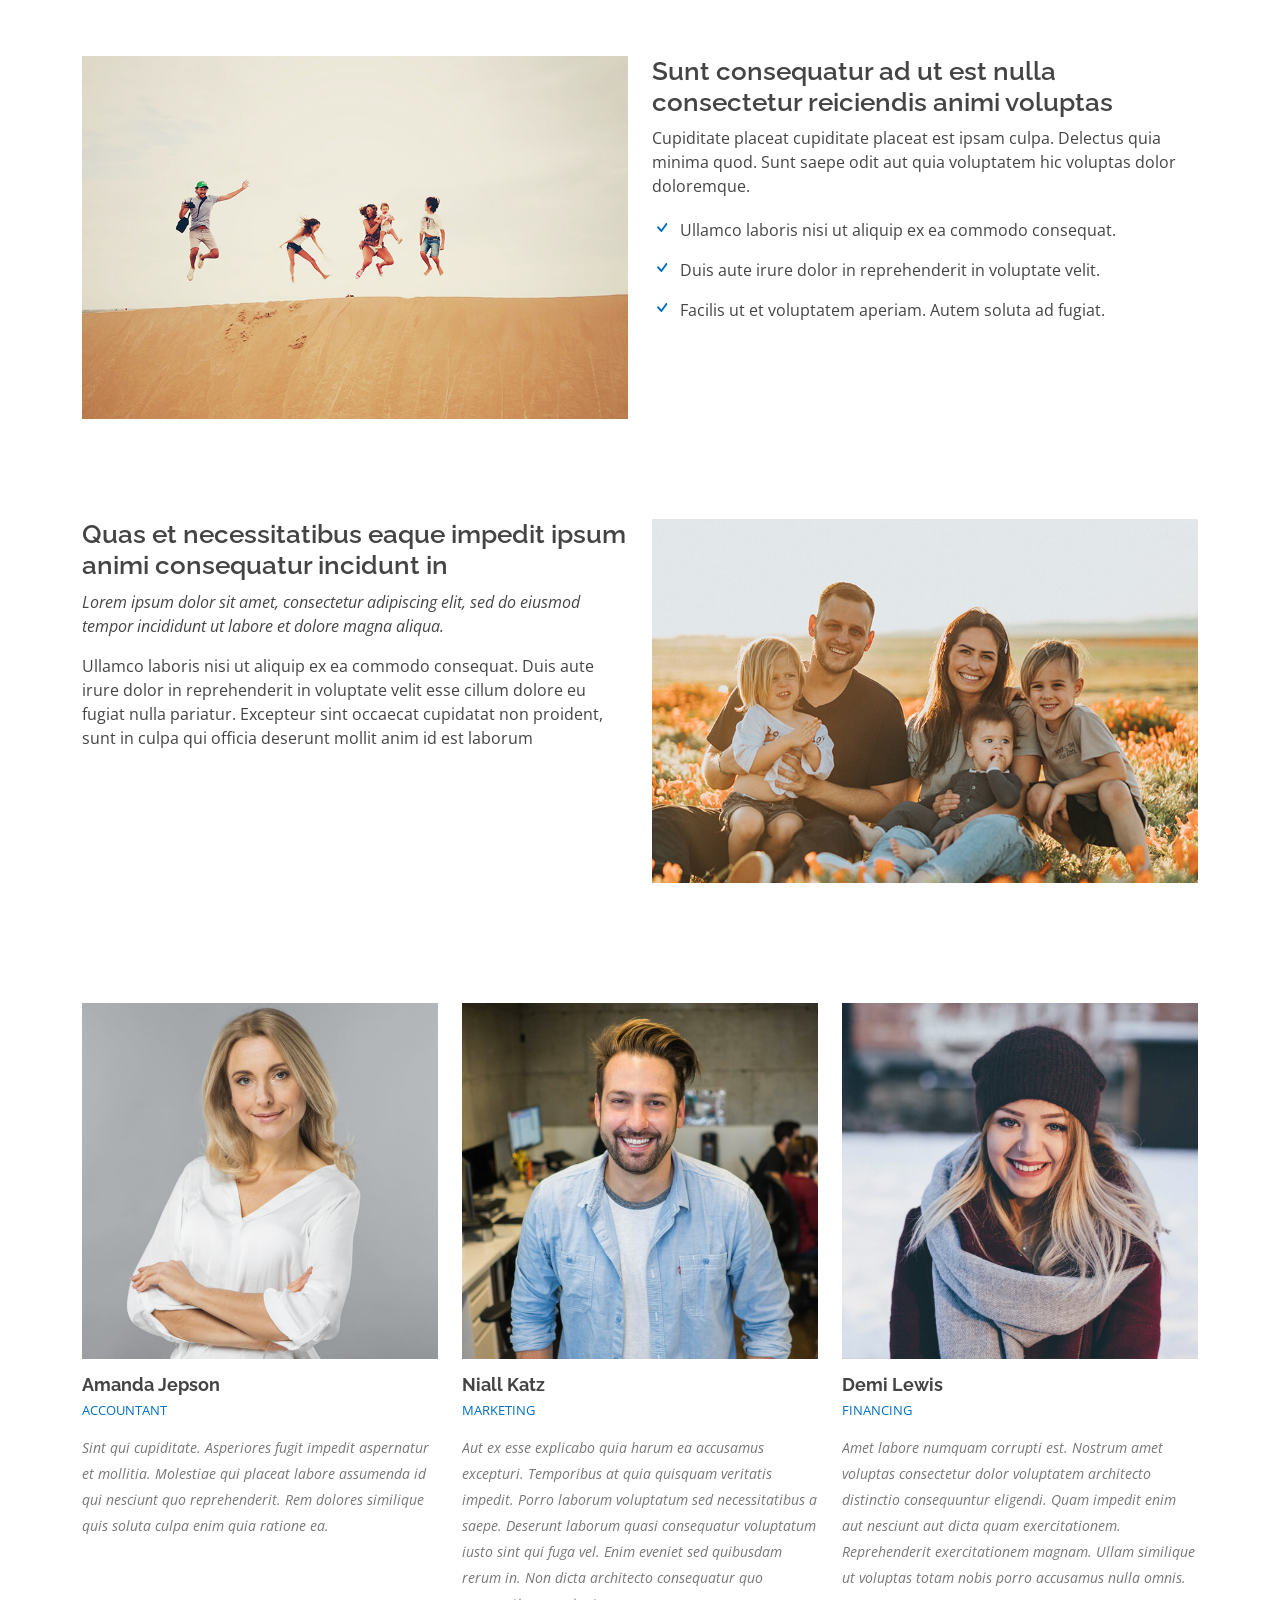
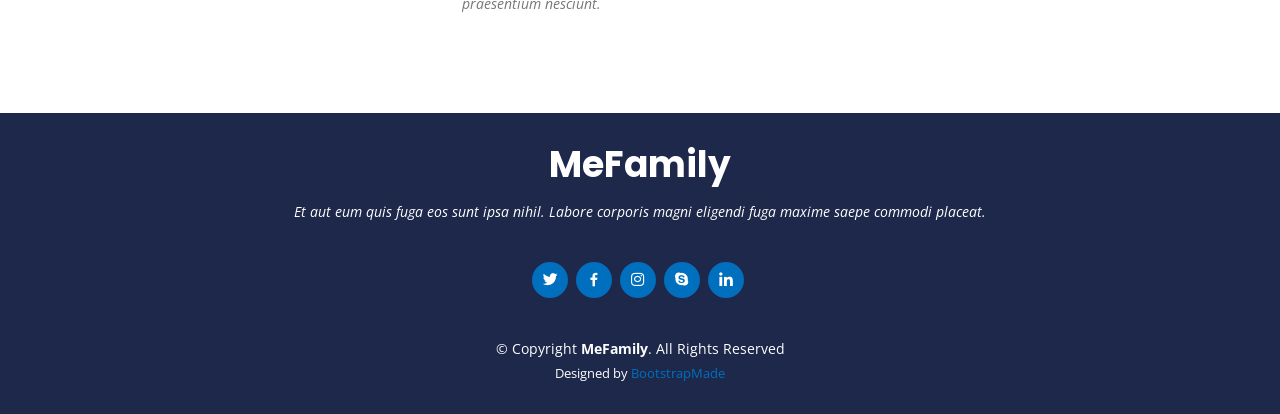
<file: MeFamily/our-story.html>
<!DOCTYPE html>
<html lang="en">

<head>
  <meta charset="utf-8">
  <meta content="width=device-width, initial-scale=1.0" name="viewport">

  <title>Our Story - MeFamily Bootstrap Template</title>
  <meta content="" name="description">
  <meta content="" name="keywords">

  <!-- Favicons -->
  <link href="assets/img/favicon.png" rel="icon">
  <link href="assets/img/apple-touch-icon.png" rel="apple-touch-icon">

  <!-- Google Fonts -->
  <link href="https://fonts.googleapis.com/css?family=Open+Sans:300,300i,400,400i,600,600i,700,700i|Raleway:300,300i,400,400i,500,500i,600,600i,700,700i|Poppins:300,300i,400,400i,500,500i,600,600i,700,700i" rel="stylesheet">

  <!-- Vendor CSS Files -->
  <link href="assets/vendor/bootstrap/css/bootstrap.min.css" rel="stylesheet">
  <link href="assets/vendor/bootstrap-icons/bootstrap-icons.css" rel="stylesheet">
  <link href="assets/vendor/boxicons/css/boxicons.min.css" rel="stylesheet">
  <link href="assets/vendor/glightbox/css/glightbox.min.css" rel="stylesheet">
  <link href="assets/vendor/remixicon/remixicon.css" rel="stylesheet">
  <link href="assets/vendor/swiper/swiper-bundle.min.css" rel="stylesheet">

  <!-- Template Main CSS File -->
  <link href="assets/css/style.css" rel="stylesheet">

  <!-- =======================================================
  * Template Name: MeFamily - v4.2.0
  * Template URL: https://bootstrapmade.com/family-multipurpose-html-bootstrap-template-free/
  * Author: BootstrapMade.com
  * License: https://bootstrapmade.com/license/
  ======================================================== -->
</head>

<body>

  <!-- ======= Header ======= -->
  <header id="header" class="fixed-top">
    <div class="container d-flex align-items-center justify-content-between">

      <h1 class="logo"><a href="index.html">Me &amp; Family</a></h1>
      <!-- Uncomment below if you prefer to use an image logo -->
      <!-- <a href="index.html" class="logo"><img src="assets/img/logo.png" alt="" class="img-fluid"></a>-->

      <nav id="navbar" class="navbar">
        <ul>
          <li><a href="index.html">Home</a></li>
          <li><a class="active" href="our-story.html">Our Story</a></li>
          <li><a href="events.html">Events</a></li>
          <li><a href="gallery.html">Gallery</a></li>
          <li class="dropdown"><a href="#"><span>Drop Down</span> <i class="bi bi-chevron-down"></i></a>
            <ul>
              <li><a href="#">Drop Down 1</a></li>
              <li class="dropdown"><a href="#"><span>Deep Drop Down</span> <i class="bi bi-chevron-right"></i></a>
                <ul>
                  <li><a href="#">Deep Drop Down 1</a></li>
                  <li><a href="#">Deep Drop Down 2</a></li>
                  <li><a href="#">Deep Drop Down 3</a></li>
                  <li><a href="#">Deep Drop Down 4</a></li>
                  <li><a href="#">Deep Drop Down 5</a></li>
                </ul>
              </li>
              <li><a href="#">Drop Down 2</a></li>
              <li><a href="#">Drop Down 3</a></li>
              <li><a href="#">Drop Down 4</a></li>
            </ul>
          </li>
          <li><a href="contact.html">Contact</a></li>
        </ul>
        <i class="bi bi-list mobile-nav-toggle"></i>
      </nav><!-- .navbar -->

    </div>
  </header><!-- End Header -->

  <main id="main">

    <!-- ======= Breadcrumbs ======= -->
    <section id="breadcrumbs" class="breadcrumbs">
      <div class="container">

        <div class="d-flex justify-content-between align-items-center">
          <h2>Our Story</h2>
          <ol>
            <li><a href="index.html">Home</a></li>
            <li>Our Story</li>
          </ol>
        </div>

      </div>
    </section><!-- End Breadcrumbs -->

    <!-- ======= Story Intro Section ======= -->
    <section id="story-intro" class="story-intro">
      <div class="container">

        <div class="row">
          <div class="col-lg-6 order-1 order-lg-2">
            <img src="assets/img/intro.jpg" class="img-fluid" alt="">
          </div>
          <div class="col-lg-6 pt-4 pt-lg-0 order-2 order-lg-1 content">
            <h3>Voluptatem dignissimos provident quasi corporis voluptates sit assumenda.</h3>
            <p class="fst-italic">
              Lorem ipsum dolor sit amet, consectetur adipiscing elit, sed do eiusmod tempor incididunt ut labore et dolore
              magna aliqua.
            </p>
            <ul>
              <li><i class="bi bi-check-circled"></i> Ullamco laboris nisi ut aliquip ex ea commodo consequat.</li>
              <li><i class="bi bi-check-circled"></i> Duis aute irure dolor in reprehenderit in voluptate velit.</li>
              <li><i class="bi bi-check-circled"></i> Ullamco laboris nisi ut aliquip ex ea commodo consequat. Duis aute irure dolor in reprehenderit in voluptate trideta storacalaperda mastiro dolore eu fugiat nulla pariatur.</li>
            </ul>
            <p>
              Ullamco laboris nisi ut aliquip ex ea commodo consequat. Duis aute irure dolor in reprehenderit in voluptate
              velit esse cillum dolore eu fugiat nulla pariatur. Excepteur sint occaecat cupidatat non proident, sunt in
              culpa qui officia deserunt mollit anim id est laborum
            </p>
          </div>
        </div>

      </div>
    </section><!-- End Story Intro Section -->

    <!-- ======= Featured Members Section ======= -->
    <section id="featured-members" class="featured-members">
      <div class="container">

        <div class="row content">
          <div class="col-lg-6">
            <img src="assets/img/members/featured-members-1.jpg" class="img-fluid" alt="">
          </div>
          <div class="col-lg-6 pt-3 pt-lg-0">
            <h3>Voluptatem dignissimos provident quasi corporis voluptates sit assumenda.</h3>
            <p class="fst-italic">
              Lorem ipsum dolor sit amet, consectetur adipiscing elit, sed do eiusmod tempor incididunt ut labore et dolore
              magna aliqua.
            </p>
            <ul>
              <li><i class="bi bi-check"></i> Ullamco laboris nisi ut aliquip ex ea commodo consequat.</li>
              <li><i class="bi bi-check"></i> Duis aute irure dolor in reprehenderit in voluptate velit.</li>
            </ul>
          </div>
        </div>

        <div class="row content">
          <div class="col-lg-6 order-1 order-lg-2">
            <img src="assets/img/members/featured-members-2.jpg" class="img-fluid" alt="">
          </div>
          <div class="col-lg-6 order-2 order-lg-1 pt-3 pt-lg-0">
            <h3>Corporis temporibus maiores provident</h3>
            <p class="fst-italic">
              Lorem ipsum dolor sit amet, consectetur adipiscing elit, sed do eiusmod tempor incididunt ut labore et dolore
              magna aliqua.
            </p>
            <p>
              Ullamco laboris nisi ut aliquip ex ea commodo consequat. Duis aute irure dolor in reprehenderit in voluptate
              velit esse cillum dolore eu fugiat nulla pariatur. Excepteur sint occaecat cupidatat non proident, sunt in
              culpa qui officia deserunt mollit anim id est laborum
            </p>
          </div>
        </div>

        <div class="row content">
          <div class="col-lg-6">
            <img src="assets/img/members/featured-members-3.jpg" class="img-fluid" alt="">
          </div>
          <div class="col-lg-6 pt-3 pt-lg-0">
            <h3>Sunt consequatur ad ut est nulla consectetur reiciendis animi voluptas</h3>
            <p>Cupiditate placeat cupiditate placeat est ipsam culpa. Delectus quia minima quod. Sunt saepe odit aut quia voluptatem hic voluptas dolor doloremque.</p>
            <ul>
              <li><i class="bi bi-check"></i> Ullamco laboris nisi ut aliquip ex ea commodo consequat.</li>
              <li><i class="bi bi-check"></i> Duis aute irure dolor in reprehenderit in voluptate velit.</li>
              <li><i class="bi bi-check"></i> Facilis ut et voluptatem aperiam. Autem soluta ad fugiat.</li>
            </ul>
          </div>
        </div>

        <div class="row content">
          <div class="col-lg-6 order-1 order-lg-2">
            <img src="assets/img/members/featured-members-4.jpg" class="img-fluid" alt="">
          </div>
          <div class="col-lg-6 order-2 order-lg-1 pt-3 pt-lg-0">
            <h3>Quas et necessitatibus eaque impedit ipsum animi consequatur incidunt in</h3>
            <p class="fst-italic">
              Lorem ipsum dolor sit amet, consectetur adipiscing elit, sed do eiusmod tempor incididunt ut labore et dolore
              magna aliqua.
            </p>
            <p>
              Ullamco laboris nisi ut aliquip ex ea commodo consequat. Duis aute irure dolor in reprehenderit in voluptate
              velit esse cillum dolore eu fugiat nulla pariatur. Excepteur sint occaecat cupidatat non proident, sunt in
              culpa qui officia deserunt mollit anim id est laborum
            </p>
          </div>
        </div>

      </div>
    </section><!-- End Featured Members Section -->

    <!-- ======= Members Section ======= -->
    <section id="members" class="members">
      <div class="container">

        <div class="row">

          <div class="col-lg-4 col-md-6 d-flex align-items-stretch">
            <div class="member">
              <div class="member-img">
                <img src="assets/img/members/member-1.jpg" class="img-fluid" alt="">
                <div class="social">
                  <a href=""><i class="bi bi-twitter"></i></a>
                  <a href=""><i class="bi bi-facebook"></i></a>
                  <a href=""><i class="bi bi-instagram"></i></a>
                  <a href=""><i class="bi bi-linkedin"></i></a>
                </div>
              </div>
              <div class="member-info">
                <h4>Amanda Jepson</h4>
                <span>Accountant</span>
                <p>Sint qui cupiditate. Asperiores fugit impedit aspernatur et mollitia. Molestiae qui placeat labore assumenda id qui nesciunt quo reprehenderit. Rem dolores similique quis soluta culpa enim quia ratione ea.</p>
              </div>
            </div>
          </div>

          <div class="col-lg-4 col-md-6 d-flex align-items-stretch">
            <div class="member">
              <div class="member-img">
                <img src="assets/img/members/member-2.jpg" class="img-fluid" alt="">
                <div class="social">
                  <a href=""><i class="bi bi-twitter"></i></a>
                  <a href=""><i class="bi bi-facebook"></i></a>
                  <a href=""><i class="bi bi-instagram"></i></a>
                  <a href=""><i class="bi bi-linkedin"></i></a>
                </div>
              </div>
              <div class="member-info">
                <h4>Niall Katz</h4>
                <span>Marketing</span>
                <p>Aut ex esse explicabo quia harum ea accusamus excepturi. Temporibus at quia quisquam veritatis impedit. Porro laborum voluptatum sed necessitatibus a saepe. Deserunt laborum quasi consequatur voluptatum iusto sint qui fuga vel. Enim eveniet sed quibusdam rerum in. Non dicta architecto consequatur quo praesentium nesciunt.</p>
              </div>
            </div>
          </div>

          <div class="col-lg-4 col-md-6 d-flex align-items-stretch">
            <div class="member">
              <div class="member-img">
                <img src="assets/img/members/member-3.jpg" class="img-fluid" alt="">
                <div class="social">
                  <a href=""><i class="bi bi-twitter"></i></a>
                  <a href=""><i class="bi bi-facebook"></i></a>
                  <a href=""><i class="bi bi-instagram"></i></a>
                  <a href=""><i class="bi bi-linkedin"></i></a>
                </div>
              </div>
              <div class="member-info">
                <h4>Demi Lewis</h4>
                <span>Financing</span>
                <p>Amet labore numquam corrupti est. Nostrum amet voluptas consectetur dolor voluptatem architecto distinctio consequuntur eligendi. Quam impedit enim aut nesciunt aut dicta quam exercitationem. Reprehenderit exercitationem magnam. Ullam similique ut voluptas totam nobis porro accusamus nulla omnis.</p>
              </div>
            </div>
          </div>

        </div>

      </div>
    </section><!-- End Members Section -->

  </main><!-- End #main -->

  <!-- ======= Footer ======= -->
  <footer id="footer">
    <div class="container">
      <h3>MeFamily</h3>
      <p>Et aut eum quis fuga eos sunt ipsa nihil. Labore corporis magni eligendi fuga maxime saepe commodi placeat.</p>
      <div class="social-links">
        <a href="#" class="twitter"><i class="bx bxl-twitter"></i></a>
        <a href="#" class="facebook"><i class="bx bxl-facebook"></i></a>
        <a href="#" class="instagram"><i class="bx bxl-instagram"></i></a>
        <a href="#" class="google-plus"><i class="bx bxl-skype"></i></a>
        <a href="#" class="linkedin"><i class="bx bxl-linkedin"></i></a>
      </div>
      <div class="copyright">
        &copy; Copyright <strong><span>MeFamily</span></strong>. All Rights Reserved
      </div>
      <div class="credits">
        <!-- All the links in the footer should remain intact. -->
        <!-- You can delete the links only if you purchased the pro version. -->
        <!-- Licensing information: https://bootstrapmade.com/license/ -->
        <!-- Purchase the pro version with working PHP/AJAX contact form: https://bootstrapmade.com/family-multipurpose-html-bootstrap-template-free/ -->
        Designed by <a href="https://bootstrapmade.com/">BootstrapMade</a>
      </div>
    </div>
  </footer><!-- End Footer -->

  <a href="#" class="back-to-top d-flex align-items-center justify-content-center"><i class="bi bi-arrow-up-short"></i></a>

  <!-- Vendor JS Files -->
  <script src="assets/vendor/bootstrap/js/bootstrap.bundle.min.js"></script>
  <script src="assets/vendor/glightbox/js/glightbox.min.js"></script>
  <script src="assets/vendor/isotope-layout/isotope.pkgd.min.js"></script>
  <script src="assets/vendor/php-email-form/validate.js"></script>
  <script src="assets/vendor/swiper/swiper-bundle.min.js"></script>

  <!-- Template Main JS File -->
  <script src="assets/js/main.js"></script>

</body>

</html>
</file>
<file: MeFamily/assets/css/style.css>
/**
* Template Name: MeFamily - v4.2.0
* Template URL: https://bootstrapmade.com/family-multipurpose-html-bootstrap-template-free/
* Author: BootstrapMade.com
* License: https://bootstrapmade.com/license/
*/

/*--------------------------------------------------------------
# General
--------------------------------------------------------------*/
body {
  font-family: "Open Sans", sans-serif;
  color: #444444;
}

a {
  color: #006fbe;
  text-decoration: none;
}

a:hover {
  color: #008df1;
  text-decoration: none;
}

h1, h2, h3, h4, h5, h6 {
  font-family: "Raleway", sans-serif;
}

/*--------------------------------------------------------------
# Back to top button
--------------------------------------------------------------*/
.back-to-top {
  position: fixed;
  visibility: hidden;
  opacity: 0;
  right: 15px;
  bottom: 15px;
  z-index: 996;
  background: #006fbe;
  width: 40px;
  height: 40px;
  border-radius: 50px;
  transition: all 0.4s;
}

.back-to-top i {
  font-size: 24px;
  color: #fff;
  line-height: 0;
}

.back-to-top:hover {
  background: #0087e7;
  color: #fff;
}

.back-to-top.active {
  visibility: visible;
  opacity: 1;
}

/*--------------------------------------------------------------
# Header
--------------------------------------------------------------*/
#header {
  background: #fff;
  transition: all 0.5s;
  z-index: 997;
  padding: 15px 0;
  box-shadow: 0px 2px 15px rgba(36, 50, 93, 0.06);
}

#header .logo {
  font-size: 28px;
  margin: 0;
  padding: 0;
  line-height: 1;
  font-weight: 600;
  letter-spacing: 0.5px;
}

#header .logo a {
  color: #24325d;
}

#header .logo img {
  max-height: 40px;
}

/*--------------------------------------------------------------
# Navigation Menu
--------------------------------------------------------------*/
/**
* Desktop Navigation 
*/
.navbar {
  padding: 0;
}

.navbar ul {
  margin: 0;
  padding: 0;
  display: flex;
  list-style: none;
  align-items: center;
}

.navbar li {
  position: relative;
}

.navbar a {
  display: flex;
  align-items: center;
  justify-content: space-between;
  padding: 10px 0 10px 30px;
  font-family: "Poppins", sans-serif;
  font-size: 15px;
  font-weight: 500;
  color: #2b3c6f;
  white-space: nowrap;
  transition: 0.3s;
}

.navbar a i {
  font-size: 12px;
  line-height: 0;
  margin-left: 5px;
}

.navbar a:hover, .navbar .active, .navbar li:hover > a {
  color: #006fbe;
}

.navbar .dropdown ul {
  display: block;
  position: absolute;
  left: 14px;
  top: calc(100% + 30px);
  margin: 0;
  padding: 10px 0;
  z-index: 99;
  opacity: 0;
  visibility: hidden;
  background: #fff;
  box-shadow: 0px 0px 30px rgba(127, 137, 161, 0.25);
  transition: 0.3s;
}

.navbar .dropdown ul li {
  min-width: 200px;
}

.navbar .dropdown ul a {
  padding: 10px 20px;
  font-size: 14px;
  text-transform: none;
  font-weight: 500;
}

.navbar .dropdown ul a i {
  font-size: 12px;
}

.navbar .dropdown ul a:hover, .navbar .dropdown ul .active:hover, .navbar .dropdown ul li:hover > a {
  color: #006fbe;
}

.navbar .dropdown:hover > ul {
  opacity: 1;
  top: 100%;
  visibility: visible;
}

.navbar .dropdown .dropdown ul {
  top: 0;
  left: calc(100% - 30px);
  visibility: hidden;
}

.navbar .dropdown .dropdown:hover > ul {
  opacity: 1;
  top: 0;
  left: 100%;
  visibility: visible;
}

@media (max-width: 1366px) {
  .navbar .dropdown .dropdown ul {
    left: -90%;
  }
  .navbar .dropdown .dropdown:hover > ul {
    left: -100%;
  }
}

/**
* Mobile Navigation 
*/
.mobile-nav-toggle {
  color: #24325d;
  font-size: 28px;
  cursor: pointer;
  display: none;
  line-height: 0;
  transition: 0.5s;
}

.mobile-nav-toggle.bi-x {
  color: #fff;
}

@media (max-width: 991px) {
  .mobile-nav-toggle {
    display: block;
  }
  .navbar ul {
    display: none;
  }
}

.navbar-mobile {
  position: fixed;
  overflow: hidden;
  top: 0;
  right: 0;
  left: 0;
  bottom: 0;
  background: rgba(22, 30, 56, 0.9);
  transition: 0.3s;
  z-index: 999;
}

.navbar-mobile .mobile-nav-toggle {
  position: absolute;
  top: 15px;
  right: 15px;
}

.navbar-mobile ul {
  display: block;
  position: absolute;
  top: 55px;
  right: 15px;
  bottom: 15px;
  left: 15px;
  padding: 10px 0;
  background-color: #fff;
  overflow-y: auto;
  transition: 0.3s;
}

.navbar-mobile a {
  padding: 10px 20px;
  font-size: 15px;
  color: #24325d;
}

.navbar-mobile a:hover, .navbar-mobile .active, .navbar-mobile li:hover > a {
  color: #006fbe;
}

.navbar-mobile .getstarted {
  margin: 15px;
}

.navbar-mobile .dropdown ul {
  position: static;
  display: none;
  margin: 10px 20px;
  padding: 10px 0;
  z-index: 99;
  opacity: 1;
  visibility: visible;
  background: #fff;
  box-shadow: 0px 0px 30px rgba(127, 137, 161, 0.25);
}

.navbar-mobile .dropdown ul li {
  min-width: 200px;
}

.navbar-mobile .dropdown ul a {
  padding: 10px 20px;
}

.navbar-mobile .dropdown ul a i {
  font-size: 12px;
}

.navbar-mobile .dropdown ul a:hover, .navbar-mobile .dropdown ul .active:hover, .navbar-mobile .dropdown ul li:hover > a {
  color: #006fbe;
}

.navbar-mobile .dropdown > .dropdown-active {
  display: block;
}

/*--------------------------------------------------------------
# Hero Section
--------------------------------------------------------------*/
#hero {
  width: 100%;
  height: 80vh;
  background-color: rgba(22, 30, 56, 0.8);
  overflow: hidden;
  position: relative;
}

#hero .carousel, #hero .carousel-inner, #hero .carousel-item, #hero .carousel-item::before {
  position: absolute;
  top: 0;
  right: 0;
  left: 0;
  bottom: 0;
}

#hero .carousel-item {
  background-size: cover;
  background-position: center;
  background-repeat: no-repeat;
}

#hero .carousel-container {
  display: flex;
  justify-content: center;
  align-items: center;
  position: absolute;
  bottom: 0;
  top: 70px;
  left: 50px;
  right: 50px;
}

#hero .container {
  text-align: center;
}

#hero h2 {
  color: #fff;
  margin-bottom: 20px;
  font-size: 48px;
  font-weight: 700;
}

#hero p {
  -webkit-animation-delay: 0.4s;
  animation-delay: 0.4s;
  margin: 0 auto 30px auto;
  color: #fff;
}

#hero .carousel-inner .carousel-item {
  transition-property: opacity;
  background-position: center top;
}

#hero .carousel-inner .carousel-item,
#hero .carousel-inner .active.carousel-item-start,
#hero .carousel-inner .active.carousel-item-end {
  opacity: 0;
}

#hero .carousel-inner .active,
#hero .carousel-inner .carousel-item-next.carousel-item-start,
#hero .carousel-inner .carousel-item-prev.carousel-item-end {
  opacity: 1;
  transition: 0.5s;
}

#hero .carousel-control-next-icon, #hero .carousel-control-prev-icon {
  background: none;
  font-size: 30px;
  line-height: 0;
  width: auto;
  height: auto;
  background: rgba(255, 255, 255, 0.2);
  border-radius: 50px;
  transition: 0.3s;
  color: rgba(255, 255, 255, 0.5);
  width: 54px;
  height: 54px;
  display: flex;
  align-items: center;
  justify-content: center;
}

#hero .carousel-control-next-icon:hover, #hero .carousel-control-prev-icon:hover {
  background: rgba(255, 255, 255, 0.3);
  color: rgba(255, 255, 255, 0.8);
}

#hero .carousel-indicators li {
  cursor: pointer;
  background: #fff;
  overflow: hidden;
  border: 0;
  width: 12px;
  height: 12px;
  border-radius: 50px;
  opacity: .6;
  transition: 0.3s;
}

#hero .carousel-indicators li.active {
  opacity: 1;
  background: #006fbe;
}

#hero .btn-get-started {
  font-family: "Raleway", sans-serif;
  font-weight: 500;
  font-size: 14px;
  letter-spacing: 1px;
  display: inline-block;
  padding: 14px 32px;
  border-radius: 4px;
  transition: 0.5s;
  line-height: 1;
  color: #fff;
  -webkit-animation-delay: 0.8s;
  animation-delay: 0.8s;
  background: #006fbe;
}

#hero .btn-get-started:hover {
  background: #007ed8;
}

@media (max-width: 992px) {
  #hero {
    height: 100vh;
  }
  #hero .carousel-container {
    top: 8px;
  }
}

@media (max-width: 768px) {
  #hero h2 {
    font-size: 28px;
  }
}

@media (min-width: 1024px) {
  #hero .carousel-control-prev, #hero .carousel-control-next {
    width: 5%;
  }
}

@media (max-height: 500px) {
  #hero {
    height: 120vh;
  }
}

/*--------------------------------------------------------------
# Sections General
--------------------------------------------------------------*/
section {
  padding: 60px 0;
}

.section-bg {
  background-color: #b4e0ff;
}

.section-title {
  text-align: center;
  padding-bottom: 30px;
}

.section-title h2 {
  font-size: 32px;
  font-weight: bold;
  text-transform: uppercase;
  margin-bottom: 20px;
  padding-bottom: 20px;
  position: relative;
}

.section-title h2::before {
  content: '';
  position: absolute;
  display: block;
  width: 120px;
  height: 1px;
  background: #ddd;
  bottom: 1px;
  left: calc(50% - 60px);
}

.section-title h2::after {
  content: '';
  position: absolute;
  display: block;
  width: 40px;
  height: 3px;
  background: #006fbe;
  bottom: 0;
  left: calc(50% - 20px);
}

.section-title p {
  margin-bottom: 0;
}

/*--------------------------------------------------------------
# My & Family
--------------------------------------------------------------*/
.about .content h3 {
  font-weight: 600;
  font-size: 26px;
}

.about .content ul {
  list-style: none;
  padding: 0;
}

.about .content ul li {
  padding-left: 28px;
  position: relative;
}

.about .content ul li + li {
  margin-top: 10px;
}

.about .content ul i {
  position: absolute;
  left: 0;
  top: 2px;
  font-size: 20px;
  color: #006fbe;
  line-height: 1;
}

.about .content p:last-child {
  margin-bottom: 0;
}

.about .content .btn-learn-more {
  font-family: "Raleway", sans-serif;
  font-weight: 600;
  font-size: 14px;
  letter-spacing: 1px;
  display: inline-block;
  padding: 12px 32px;
  border-radius: 5px;
  transition: 0.3s;
  line-height: 1;
  color: #006fbe;
  -webkit-animation-delay: 0.8s;
  animation-delay: 0.8s;
  margin-top: 6px;
  border: 2px solid #006fbe;
}

.about .content .btn-learn-more:hover {
  background: #006fbe;
  color: #fff;
  text-decoration: none;
}

/*--------------------------------------------------------------
# Features
--------------------------------------------------------------*/
.features .icon-box {
  margin-bottom: 20px;
  text-align: center;
}

.features .icon {
  display: inline-flex;
  justify-content: center;
  align-items: center;
  width: 80px;
  height: 80px;
  background: #fff;
  border-radius: 50%;
  margin-bottom: 20px;
  transition: 0.5s;
  overflow: hidden;
  box-shadow: 0px 0 25px rgba(0, 0, 0, 0.15);
}

.features .icon i {
  line-height: 0;
  color: #006fbe;
  font-size: 34px;
}

.features .icon-box:hover .icon {
  box-shadow: 0px 0 25px rgba(0, 111, 190, 0.3);
}

.features .title {
  font-weight: 600;
  margin-bottom: 15px;
  font-size: 18px;
  position: relative;
  padding-bottom: 15px;
}

.features .title a {
  color: #444444;
  transition: 0.3s;
}

.features .title a:hover {
  color: #006fbe;
}

.features .title::after {
  content: '';
  position: absolute;
  display: block;
  width: 50px;
  height: 2px;
  background: #006fbe;
  bottom: 0;
  left: calc(50% - 25px);
}

.features .description {
  line-height: 24px;
  font-size: 14px;
}

/*--------------------------------------------------------------
# Recent Photos
--------------------------------------------------------------*/
.recent-photos {
  overflow: hidden;
}

.recent-photos .swiper-pagination {
  margin-top: 20px;
  position: relative;
}

.recent-photos .swiper-pagination .swiper-pagination-bullet {
  width: 12px;
  height: 12px;
  background-color: #fff;
  opacity: 1;
  border: 1px solid #006fbe;
}

.recent-photos .swiper-pagination .swiper-pagination-bullet-active {
  background-color: #006fbe;
}

.recent-photos .owl-nav, .recent-photos .owl-dots {
  margin-top: 25px;
  text-align: center;
}

.recent-photos .owl-item {
  border-left: 2px solid #fff;
  border-right: 2px solid #fff;
}

.recent-photos .owl-dot {
  display: inline-block;
  margin: 0 5px;
  width: 12px;
  height: 12px;
  border-radius: 50%;
  background-color: #95d3ff !important;
}

.recent-photos .owl-dot.active {
  background-color: #006fbe !important;
}

.recent-photos .gallery-carousel .owl-stage-outer {
  overflow: visible;
}

.recent-photos .gallery-carousel .center {
  border: 6px solid #006fbe;
  margin: -10px;
  box-sizing: content-box;
  padding: 4px;
  background: #fff;
  z-index: 1;
}

/*--------------------------------------------------------------
# Breadcrumbs
--------------------------------------------------------------*/
.breadcrumbs {
  padding: 15px 0;
  background: #f5f7fb;
  min-height: 40px;
  margin-top: 70px;
}

@media (max-width: 992px) {
  .breadcrumbs {
    margin-top: 58px;
  }
}

.breadcrumbs h2 {
  font-size: 28px;
  margin-bottom: 0;
  font-weight: 300;
}

.breadcrumbs ol {
  display: flex;
  flex-wrap: wrap;
  list-style: none;
  padding: 0;
  margin: 0;
  font-size: 14px;
}

.breadcrumbs ol li + li {
  padding-left: 10px;
}

.breadcrumbs ol li + li::before {
  display: inline-block;
  padding-right: 10px;
  color: #324682;
  content: "/";
}

@media (max-width: 768px) {
  .breadcrumbs .d-flex {
    display: block !important;
  }
  .breadcrumbs ol {
    display: block;
  }
  .breadcrumbs ol li {
    display: inline-block;
  }
}

/*--------------------------------------------------------------
# Story Intro
--------------------------------------------------------------*/
.story-intro .content h3 {
  font-weight: 600;
  font-size: 26px;
}

.story-intro .content ul {
  list-style: none;
  padding: 0;
}

.story-intro .content ul li {
  padding-bottom: 10px;
}

.story-intro .content ul i {
  font-size: 20px;
  padding-right: 4px;
  color: #006fbe;
}

.story-intro .content p:last-child {
  margin-bottom: 0;
}

/*--------------------------------------------------------------
# Featured Members
--------------------------------------------------------------*/
.featured-members .content + .content {
  margin-top: 100px;
}

.featured-members .content h3 {
  font-weight: 600;
  font-size: 26px;
}

.featured-members .content ul {
  list-style: none;
  padding: 0;
}

.featured-members .content ul li {
  padding-bottom: 10px;
}

.featured-members .content ul i {
  font-size: 20px;
  padding-right: 4px;
  color: #006fbe;
}

.featured-members .content p:last-child {
  margin-bottom: 0;
}

/*--------------------------------------------------------------
# Members
--------------------------------------------------------------*/
.members {
  background: #fff;
  padding: 60px 0;
}

.members .member {
  margin-bottom: 20px;
  overflow: hidden;
}

.members .member .member-img {
  position: relative;
  overflow: hidden;
}

.members .member .social {
  position: absolute;
  left: 0;
  bottom: -40px;
  right: 0;
  height: 40px;
  opacity: 0;
  transition: bottom ease-in-out 0.4s;
  text-align: center;
  background: rgba(0, 111, 190, 0.8);
}

.members .member .social a {
  transition: color 0.3s;
  color: #fff;
  margin: 0 10px;
  padding-top: 8px;
  display: inline-block;
}

.members .member .social a:hover {
  color: #006fbe;
}

.members .member .social i {
  font-size: 18px;
  margin: 0 2px;
}

.members .member .member-info h4 {
  font-weight: 700;
  margin: 15px 0 5px 0;
  font-size: 18px;
}

.members .member .member-info span {
  display: block;
  font-size: 13px;
  text-transform: uppercase;
  font-weight: 400;
  margin-bottom: 15px;
  color: #006fbe;
}

.members .member .member-info p {
  font-style: italic;
  font-size: 14px;
  line-height: 26px;
  color: #777777;
}

.members .member:hover .social {
  bottom: 0;
  opacity: 1;
  transition: bottom ease-in-out 0.4s;
}

/*--------------------------------------------------------------
# Event List
--------------------------------------------------------------*/
.event-list .card {
  border: 0;
  padding: 0 30px;
  margin-bottom: 60px;
  position: relative;
}

.event-list .card-img {
  width: calc(100% + 60px);
  margin-left: -30px;
  overflow: hidden;
  z-index: 9;
  border-radius: 0;
}

.event-list .card-img img {
  max-width: 100%;
  transition: all 0.3s ease-in-out;
}

.event-list .card-body {
  z-index: 10;
  background: #fff;
  border-top: 4px solid #fff;
  padding: 30px;
  box-shadow: 0px 2px 15px rgba(0, 0, 0, 0.1);
  margin-top: -60px;
  transition: 0.3s;
}

.event-list .card-title {
  font-weight: 700;
  text-align: center;
  margin-bottom: 20px;
  color: #24325d;
}

.event-list .card-title a {
  color: #24325d;
  transition: 0.3s;
}

.event-list .card-text {
  color: #5e5e5e;
}

.event-list .read-more a {
  color: #777777;
  text-transform: uppercase;
  font-weight: 600;
  font-size: 12px;
  transition: 0.3s;
}

.event-list .read-more a:hover {
  color: #006fbe;
}

.event-list .card:hover img {
  transform: scale(1.1);
}

.event-list .card:hover .card-body {
  border-color: #006fbe;
}

.event-list .card:hover .card-body .card-title a {
  color: #006fbe;
}

/*--------------------------------------------------------------
# Gallery
--------------------------------------------------------------*/
.gallery .gallery-item {
  margin-bottom: 30px;
}

.gallery #gallery-flters {
  padding: 0;
  margin: 0 auto 25px auto;
  list-style: none;
  text-align: center;
  border-radius: 50px;
}

.gallery #gallery-flters li {
  cursor: pointer;
  display: inline-block;
  padding: 10px 15px;
  font-size: 14px;
  font-weight: 600;
  line-height: 1;
  text-transform: uppercase;
  color: #444444;
  margin-bottom: 5px;
  transition: all 0.3s;
}

.gallery #gallery-flters li:hover, .gallery #gallery-flters li.filter-active {
  color: #006fbe;
}

.gallery #gallery-flters li:last-child {
  margin-right: 0;
}

.gallery .gallery-wrap {
  transition: 0.3s;
  position: relative;
  overflow: hidden;
  z-index: 1;
  background: rgba(36, 50, 93, 0.6);
}

.gallery .gallery-wrap::before {
  content: "";
  background: rgba(36, 50, 93, 0.6);
  position: absolute;
  left: 30px;
  right: 30px;
  top: 30px;
  bottom: 30px;
  transition: all ease-in-out 0.3s;
  z-index: 2;
  opacity: 0;
}

.gallery .gallery-wrap .gallery-info {
  opacity: 0;
  position: absolute;
  top: 0;
  left: 0;
  right: 0;
  bottom: 0;
  text-align: center;
  z-index: 3;
  transition: all ease-in-out 0.3s;
  display: flex;
  flex-direction: column;
  justify-content: center;
  align-items: center;
}

.gallery .gallery-wrap .gallery-info::before {
  display: block;
  content: "";
  width: 48px;
  height: 48px;
  position: absolute;
  top: 35px;
  left: 35px;
  border-top: 3px solid #fff;
  border-left: 3px solid #fff;
  transition: all 0.5s ease 0s;
  z-index: 9994;
}

.gallery .gallery-wrap .gallery-info::after {
  display: block;
  content: "";
  width: 48px;
  height: 48px;
  position: absolute;
  bottom: 35px;
  right: 35px;
  border-bottom: 3px solid #fff;
  border-right: 3px solid #fff;
  transition: all 0.5s ease 0s;
  z-index: 9994;
}

.gallery .gallery-wrap .gallery-info h4 {
  font-size: 20px;
  color: #fff;
  font-weight: 600;
}

.gallery .gallery-wrap .gallery-info p {
  color: #ffffff;
  font-size: 14px;
  text-transform: uppercase;
  padding: 0;
  margin: 0;
}

.gallery .gallery-wrap .gallery-links {
  text-align: center;
  z-index: 4;
}

.gallery .gallery-wrap .gallery-links a {
  color: #fff;
  margin: 0 2px;
  font-size: 28px;
  display: inline-block;
  transition: 0.3s;
}

.gallery .gallery-wrap .gallery-links a:hover {
  color: #25a4ff;
}

.gallery .gallery-wrap:hover::before {
  top: 0;
  left: 0;
  right: 0;
  bottom: 0;
  opacity: 1;
}

.gallery .gallery-wrap:hover .gallery-info {
  opacity: 1;
}

.gallery .gallery-wrap:hover .gallery-info::before {
  top: 15px;
  left: 15px;
}

.gallery .gallery-wrap:hover .gallery-info::after {
  bottom: 15px;
  right: 15px;
}

/*--------------------------------------------------------------
# Contact Us
--------------------------------------------------------------*/
.contact-us .info {
  width: 100%;
  background: #fff;
}

.contact-us .info i {
  font-size: 20px;
  color: #006fbe;
  float: left;
  width: 44px;
  height: 44px;
  background: #e7f5ff;
  display: flex;
  justify-content: center;
  align-items: center;
  border-radius: 50px;
  transition: all 0.3s ease-in-out;
}

.contact-us .info h4 {
  padding: 0 0 0 60px;
  font-size: 22px;
  font-weight: 600;
  margin-bottom: 5px;
  color: #24325d;
}

.contact-us .info p {
  padding: 0 0 0 60px;
  margin-bottom: 0;
  font-size: 14px;
  color: #405aa7;
}

.contact-us .info .email, .contact-us .info .phone {
  margin-top: 40px;
}

.contact-us .info .email:hover i, .contact-us .info .address:hover i, .contact-us .info .phone:hover i {
  background: #006fbe;
  color: #fff;
}

.contact-us .php-email-form {
  width: 100%;
  background: #fff;
}

.contact-us .php-email-form .form-group {
  padding-bottom: 8px;
}

.contact-us .php-email-form .validate {
  display: none;
  color: red;
  margin: 0 0 15px 0;
  font-weight: 400;
  font-size: 13px;
}

.contact-us .php-email-form .error-message {
  display: none;
  color: #fff;
  background: #ed3c0d;
  text-align: left;
  padding: 15px;
  font-weight: 600;
}

.contact-us .php-email-form .error-message br + br {
  margin-top: 25px;
}

.contact-us .php-email-form .sent-message {
  display: none;
  color: #fff;
  background: #18d26e;
  text-align: center;
  padding: 15px;
  font-weight: 600;
}

.contact-us .php-email-form .loading {
  display: none;
  background: #fff;
  text-align: center;
  padding: 15px;
}

.contact-us .php-email-form .loading:before {
  content: "";
  display: inline-block;
  border-radius: 50%;
  width: 24px;
  height: 24px;
  margin: 0 10px -6px 0;
  border: 3px solid #18d26e;
  border-top-color: #eee;
  -webkit-animation: animate-loading 1s linear infinite;
  animation: animate-loading 1s linear infinite;
}

.contact-us .php-email-form input, .contact-us .php-email-form textarea {
  box-shadow: none;
  font-size: 14px;
  border-radius: 4px;
}

.contact-us .php-email-form input:focus, .contact-us .php-email-form textarea:focus {
  border-color: #006fbe;
}

.contact-us .php-email-form input {
  height: 44px;
}

.contact-us .php-email-form textarea {
  padding: 10px 12px;
}

.contact-us .php-email-form button[type="submit"] {
  background: #006fbe;
  border: 0;
  padding: 10px 30px;
  color: #fff;
  transition: 0.4s;
  border-radius: 4px;
}

.contact-us .php-email-form button[type="submit"]:hover {
  background: #007ed8;
}

@-webkit-keyframes animate-loading {
  0% {
    transform: rotate(0deg);
  }
  100% {
    transform: rotate(360deg);
  }
}

@keyframes animate-loading {
  0% {
    transform: rotate(0deg);
  }
  100% {
    transform: rotate(360deg);
  }
}

/*--------------------------------------------------------------
# Footer
--------------------------------------------------------------*/
#footer {
  background: #1d284b;
  color: #fff;
  font-size: 14px;
  text-align: center;
  padding: 30px 0;
}

#footer h3 {
  font-size: 36px;
  font-weight: 700;
  color: #fff;
  position: relative;
  font-family: "Poppins", sans-serif;
  padding: 0;
  margin: 0 0 15px 0;
}

#footer p {
  font-size: 15;
  font-style: italic;
  padding: 0;
  margin: 0 0 40px 0;
}

#footer .social-links {
  margin: 0 0 40px 0;
}

#footer .social-links a {
  font-size: 18px;
  display: inline-block;
  background: #006fbe;
  color: #fff;
  line-height: 1;
  padding: 8px 0;
  margin-right: 4px;
  border-radius: 50%;
  text-align: center;
  width: 36px;
  height: 36px;
  transition: 0.3s;
}

#footer .social-links a:hover {
  background: #007ed8;
  color: #fff;
  text-decoration: none;
}

#footer .copyright {
  margin: 0 0 5px 0;
}

#footer .credits {
  font-size: 13px;
}

#footer .credits a {
  color: #006fbe;
  transition: 0.3s;
}

#footer .credits a:hover {
  color: #008df1;
}
</file>
